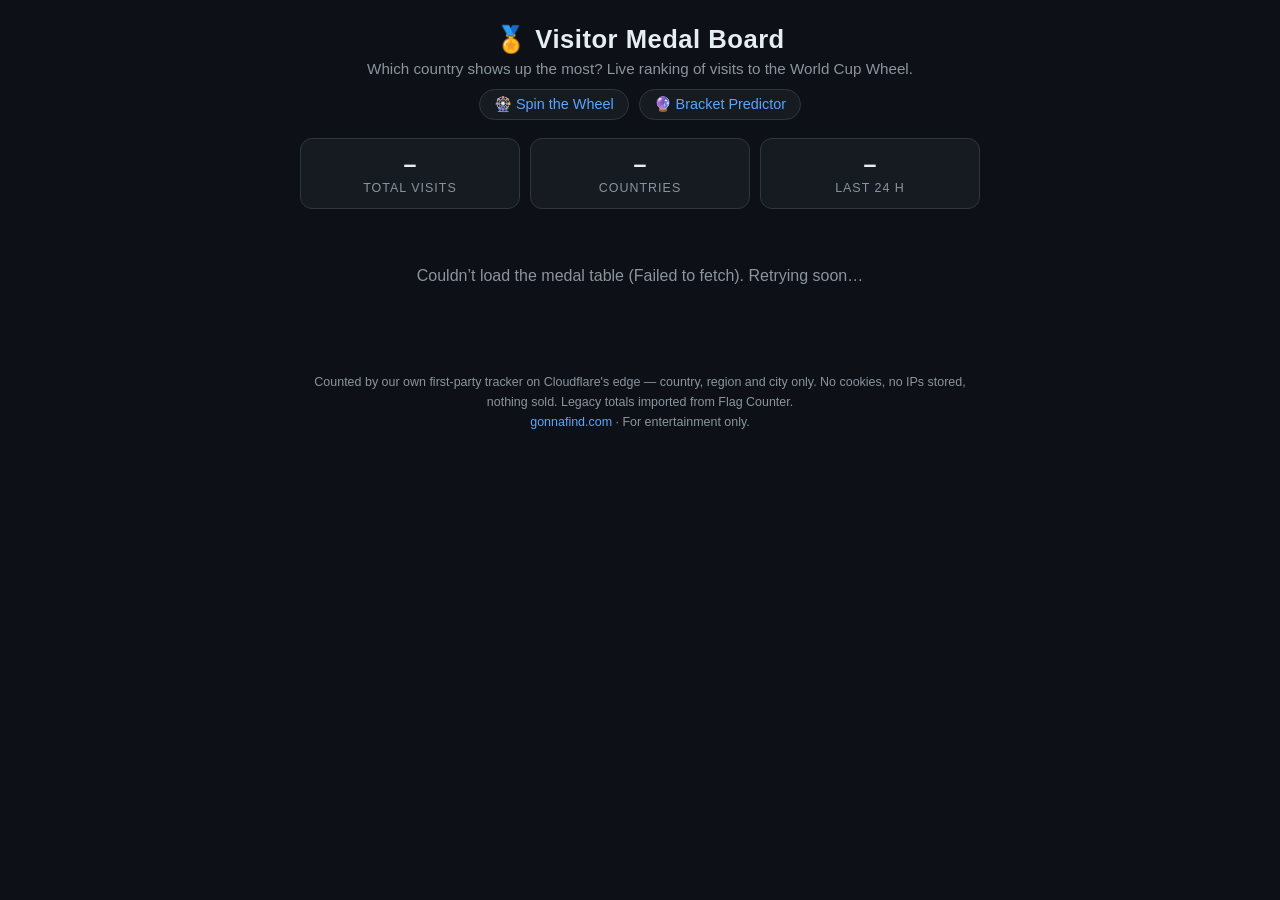
<file: flags/index.html>
<!DOCTYPE html>
<html lang="en">
<head>
  <meta charset="UTF-8" />
  <meta name="viewport" content="width=device-width, initial-scale=1.0" />

  <title>Visitor Medal Board 🏅 — gonnafind.com</title>
  <meta name="description" content="Live medal table of countries visiting the World Cup Wheel and Bracket Predictor. Which nation tops the board today?" />
  <link rel="canonical" href="https://gonnafind.com/flags/" />
  <meta name="robots" content="index, follow" />
  <meta name="theme-color" content="#0d1117" />

  <meta property="og:type" content="website" />
  <meta property="og:site_name" content="World Cup Wheel" />
  <meta property="og:title" content="Visitor Medal Board 🏅" />
  <meta property="og:description" content="Live country ranking of visitors to the World Cup Wheel. Is your flag on the podium?" />
  <meta property="og:url" content="https://gonnafind.com/flags/" />
  <meta property="og:image" content="https://gonnafind.com/og-image.png" />
  <meta name="twitter:card" content="summary_large_image" />

  <link rel="icon" href="/favicon.svg" type="image/svg+xml" />

<style>
:root {
  --bg: #0d1117; --card: #161b22; --border: #30363d;
  --text: #e6edf3; --muted: #8b949e;
  --gold: #ffd700; --silver: #c0c0c0; --bronze: #cd7f32;
  --green: #3fb950; --accent: #58a6ff;
}
* { box-sizing: border-box; margin: 0; padding: 0; }
html { color-scheme: dark; }
body {
  background: var(--bg); color: var(--text); min-height: 100vh;
  font-family: -apple-system, BlinkMacSystemFont, "Segoe UI", Roboto, Helvetica, Arial, sans-serif;
  display: flex; flex-direction: column; align-items: center;
  padding: 24px 14px 40px;
}
.wrap { width: 100%; max-width: 680px; }

header { text-align: center; margin-bottom: 18px; }
header h1 { font-size: 1.6rem; letter-spacing: 0.5px; }
header p { color: var(--muted); margin-top: 6px; font-size: 0.95rem; }
.nav { display: flex; gap: 10px; justify-content: center; margin-top: 12px; flex-wrap: wrap; }
.nav a {
  color: var(--accent); text-decoration: none; font-size: 0.9rem;
  border: 1px solid var(--border); border-radius: 999px; padding: 6px 14px;
  background: var(--card); transition: border-color 0.2s;
}
.nav a:hover { border-color: var(--accent); }

.totals {
  display: grid; grid-template-columns: repeat(3, 1fr); gap: 10px; margin: 18px 0;
}
.tot {
  background: var(--card); border: 1px solid var(--border); border-radius: 12px;
  padding: 12px 8px; text-align: center;
}
.tot b { display: block; font-size: 1.45rem; font-variant-numeric: tabular-nums; }
.tot span { color: var(--muted); font-size: 0.78rem; text-transform: uppercase; letter-spacing: 0.08em; }

/* ── Podium ── */
.podium {
  display: grid; grid-template-columns: 1fr 1.15fr 1fr; gap: 10px;
  align-items: end; margin: 22px 0 26px;
}
.step {
  background: var(--card); border: 1px solid var(--border); border-radius: 14px 14px 8px 8px;
  text-align: center; padding: 14px 8px 12px; position: relative;
  animation: rise 0.6s cubic-bezier(0.2, 0.8, 0.3, 1.1) backwards;
}
.step.gold   { border-color: var(--gold);   padding-top: 22px; animation-delay: 0.25s; }
.step.silver { border-color: var(--silver); animation-delay: 0.1s; }
.step.bronze { border-color: var(--bronze); animation-delay: 0.4s; }
.step .medal { font-size: 1.5rem; position: absolute; top: -16px; left: 50%; transform: translateX(-50%); }
.step img { width: 64px; height: 48px; object-fit: cover; border-radius: 6px; box-shadow: 0 2px 10px rgba(0,0,0,0.5); }
.step.gold img { width: 80px; height: 60px; }
.step .cname { margin-top: 8px; font-weight: 600; font-size: 0.95rem; }
.step .cnum { font-size: 1.3rem; font-weight: 700; font-variant-numeric: tabular-nums; }
.step.gold .cnum { color: var(--gold); font-size: 1.6rem; }
.step .sub { color: var(--muted); font-size: 0.75rem; }
@keyframes rise { from { opacity: 0; transform: translateY(26px); } }

/* ── Table ── */
.board { background: var(--card); border: 1px solid var(--border); border-radius: 14px; overflow: hidden; }
.row {
  display: grid; grid-template-columns: 44px 44px 1fr auto auto; gap: 10px;
  align-items: center; padding: 10px 14px; border-top: 1px solid var(--border);
  animation: fadein 0.45s ease backwards; cursor: default;
}
.row:first-child { border-top: none; }
.row.expandable { cursor: pointer; }
.row.expandable:hover { background: rgba(88, 166, 255, 0.06); }
.rank { color: var(--muted); font-variant-numeric: tabular-nums; font-weight: 600; text-align: center; }
.rank.m1 { color: var(--gold); } .rank.m2 { color: var(--silver); } .rank.m3 { color: var(--bronze); }
.row img { width: 36px; height: 27px; object-fit: cover; border-radius: 4px; }
.noflag { width: 36px; text-align: center; font-size: 1.3rem; }
.name { font-weight: 600; overflow: hidden; text-overflow: ellipsis; white-space: nowrap; }
.name .chev { color: var(--muted); font-size: 0.7rem; margin-left: 6px; }
.delta {
  color: var(--green); font-size: 0.78rem; font-weight: 600;
  background: rgba(63, 185, 80, 0.12); border-radius: 999px; padding: 3px 9px;
  font-variant-numeric: tabular-nums;
}
.num { font-weight: 700; font-size: 1.05rem; font-variant-numeric: tabular-nums; min-width: 3.2ch; text-align: right; }
@keyframes fadein { from { opacity: 0; transform: translateX(-12px); } }

.sub-rows { border-top: 1px dashed var(--border); background: rgba(13, 17, 23, 0.55); }
.sub-rows[hidden] { display: none; }
.srow {
  display: grid; grid-template-columns: 88px 1fr auto; gap: 10px;
  padding: 7px 14px 7px 28px; color: var(--muted); font-size: 0.88rem;
  border-top: 1px solid rgba(48, 54, 61, 0.45);
}
.srow:first-child { border-top: none; }
.srow b { color: var(--text); font-variant-numeric: tabular-nums; text-align: right; }
.srow .pin { text-align: right; font-size: 0.8rem; }

.state { text-align: center; color: var(--muted); padding: 40px 0; }
.foot { text-align: center; color: var(--muted); font-size: 0.78rem; margin-top: 20px; line-height: 1.6; }
.foot a { color: var(--accent); text-decoration: none; }
.updated { text-align: center; color: var(--muted); font-size: 0.78rem; margin-top: 14px; }
.live-dot { display: inline-block; width: 7px; height: 7px; border-radius: 50%; background: var(--green); margin-right: 5px; animation: pulse 2s infinite; }
@keyframes pulse { 50% { opacity: 0.3; } }
</style>
</head>
<body>
<div class="wrap">
  <header>
    <h1>🏅 Visitor Medal Board</h1>
    <p>Which country shows up the most? Live ranking of visits to the World Cup Wheel.</p>
    <div class="nav">
      <a href="/">🎡 Spin the Wheel</a>
      <a href="/predictor.html">🔮 Bracket Predictor</a>
    </div>
  </header>

  <div class="totals" id="totals" hidden>
    <div class="tot"><b id="t-total">–</b><span>Total visits</span></div>
    <div class="tot"><b id="t-countries">–</b><span>Countries</span></div>
    <div class="tot"><b id="t-24h">–</b><span>Last 24 h</span></div>
  </div>

  <div id="loading" class="state">Loading the medal table…</div>
  <div id="error" class="state" hidden></div>

  <div class="podium" id="podium" hidden></div>
  <div class="board" id="board" hidden></div>

  <p class="updated" id="updated" hidden></p>

  <p class="foot">
    Counted by our own first-party tracker on Cloudflare's edge — country, region
    and city only. No cookies, no IPs stored, nothing sold.
    Legacy totals imported from Flag Counter.<br>
    <a href="/">gonnafind.com</a> · For entertainment only.
  </p>
</div>

<script>
'use strict';
const STATS_URL = 'https://gonnafind.com/t/stats';
const REFRESH_MS = 60_000;
const $ = (id) => document.getElementById(id);

const regionNames = (() => {
  try { return new Intl.DisplayNames(['en'], { type: 'region' }); }
  catch { return null; }
})();
const countryName = (cc) =>
  cc === 'XX' ? 'Unknown' : (regionNames && regionNames.of(cc)) || cc;

const flagImg = (cc, big) => cc === 'XX'
  ? '<span class="noflag">🌐</span>'
  : '<img src="https://flagcdn.com/' + (big ? 'w160' : 'w80') + '/' + cc.toLowerCase()
    + '.png" alt="' + cc + ' flag" loading="lazy" onerror="this.outerHTML=\'<span class=noflag>🏳️</span>\'">';

const fmt = (n) => n.toLocaleString('en-US');
const esc = (s) => String(s).replace(/[&<>"']/g, (c) =>
  ({ '&': '&amp;', '<': '&lt;', '>': '&gt;', '"': '&quot;', "'": '&#39;' }[c]));

let openCountries = new Set();

function render(data) {
  $('loading').hidden = true; $('error').hidden = true;
  const list = data.countries || [];
  if (!list.length) {
    $('error').textContent = 'No visits recorded yet — be the first flag on the board!';
    $('error').hidden = false;
    return;
  }

  $('totals').hidden = false;
  $('t-total').textContent = fmt(data.total || 0);
  $('t-countries').textContent = fmt(list.length);
  $('t-24h').textContent = fmt(data.last24h || 0);

  // group region/city detail per country (prefer regions, fall back to cities)
  const detail = new Map();
  for (const r of data.regions || []) {
    if (!detail.has(r.c)) detail.set(r.c, []);
    detail.get(r.c).push({ label: r.rg, n: r.n, kind: 'region' });
  }
  for (const c of data.cities || []) {
    if (!detail.has(c.c)) detail.set(c.c, []);
    const d = detail.get(c.c);
    if (!d.some((x) => x.kind === 'region')) d.push({ label: c.ci, n: c.n, kind: 'city' });
  }
  for (const d of detail.values()) d.sort((a, b) => b.n - a.n);

  // ── podium: visual order silver · gold · bronze ──
  const podium = $('podium');
  const medals = ['gold', 'silver', 'bronze'];
  const emoji = ['🥇', '🥈', '🥉'];
  const steps = [1, 0, 2].filter((i) => list[i]).map((i) => {
    const r = list[i];
    return '<div class="step ' + medals[i] + '">'
      + '<span class="medal">' + emoji[i] + '</span>'
      + flagImg(r.c, i === 0)
      + '<div class="cname">' + esc(countryName(r.c)) + '</div>'
      + '<div class="cnum">' + fmt(r.n) + '</div>'
      + '<div class="sub">visits' + (r.d ? ' · +' + fmt(r.d) + ' today' : '') + '</div>'
      + '</div>';
  });
  podium.innerHTML = steps.join('');
  podium.hidden = false;

  // ── full table ──
  const board = $('board');
  board.innerHTML = list.map((r, i) => {
    const det = detail.get(r.c) || [];
    const expandable = det.length > 0;
    const open = openCountries.has(r.c);
    const rankCls = i < 3 ? ' m' + (i + 1) : '';
    const rank = i < 3 ? emoji[i] : i + 1;
    return '<div class="row' + (expandable ? ' expandable' : '') + '" data-c="' + r.c + '"'
      + ' style="animation-delay:' + Math.min(i * 0.04, 0.8) + 's">'
      + '<span class="rank' + rankCls + '">' + rank + '</span>'
      + flagImg(r.c)
      + '<span class="name">' + esc(countryName(r.c))
      + (expandable ? '<span class="chev">' + (open ? '▲' : '▼') + '</span>' : '') + '</span>'
      + (r.d ? '<span class="delta">+' + fmt(r.d) + ' today</span>' : '<span></span>')
      + '<span class="num">' + fmt(r.n) + '</span>'
      + '</div>'
      + (expandable
        ? '<div class="sub-rows"' + (open ? '' : ' hidden') + ' data-sub="' + r.c + '">'
          + det.slice(0, 12).map((d) =>
              '<div class="srow"><span class="pin">' + (d.kind === 'city' ? '📍' : '🗺') + '</span>'
              + '<span>' + esc(d.label) + '</span><b>' + fmt(d.n) + '</b></div>'
            ).join('')
          + '</div>'
        : '');
  }).join('');
  board.hidden = false;

  $('updated').innerHTML = '<span class="live-dot"></span>auto-refreshes every minute · updated '
    + new Date().toLocaleTimeString([], { hour: '2-digit', minute: '2-digit' });
  $('updated').hidden = false;
}

document.addEventListener('click', (e) => {
  const row = e.target.closest('.row.expandable');
  if (!row) return;
  const c = row.dataset.c;
  const sub = document.querySelector('[data-sub="' + c + '"]');
  if (!sub) return;
  sub.hidden = !sub.hidden;
  if (sub.hidden) openCountries.delete(c); else openCountries.add(c);
  const chev = row.querySelector('.chev');
  if (chev) chev.textContent = sub.hidden ? '▼' : '▲';
});

async function load() {
  try {
    const res = await fetch(STATS_URL, { headers: { accept: 'application/json' } });
    if (!res.ok) throw new Error('HTTP ' + res.status);
    render(await res.json());
  } catch (err) {
    $('loading').hidden = true;
    if ($('board').hidden) {
      $('error').textContent = 'Couldn’t load the medal table (' + err.message + '). Retrying soon…';
      $('error').hidden = false;
    }
  }
}

load();
setInterval(load, REFRESH_MS);
</script>
</body>
</html>
</file>
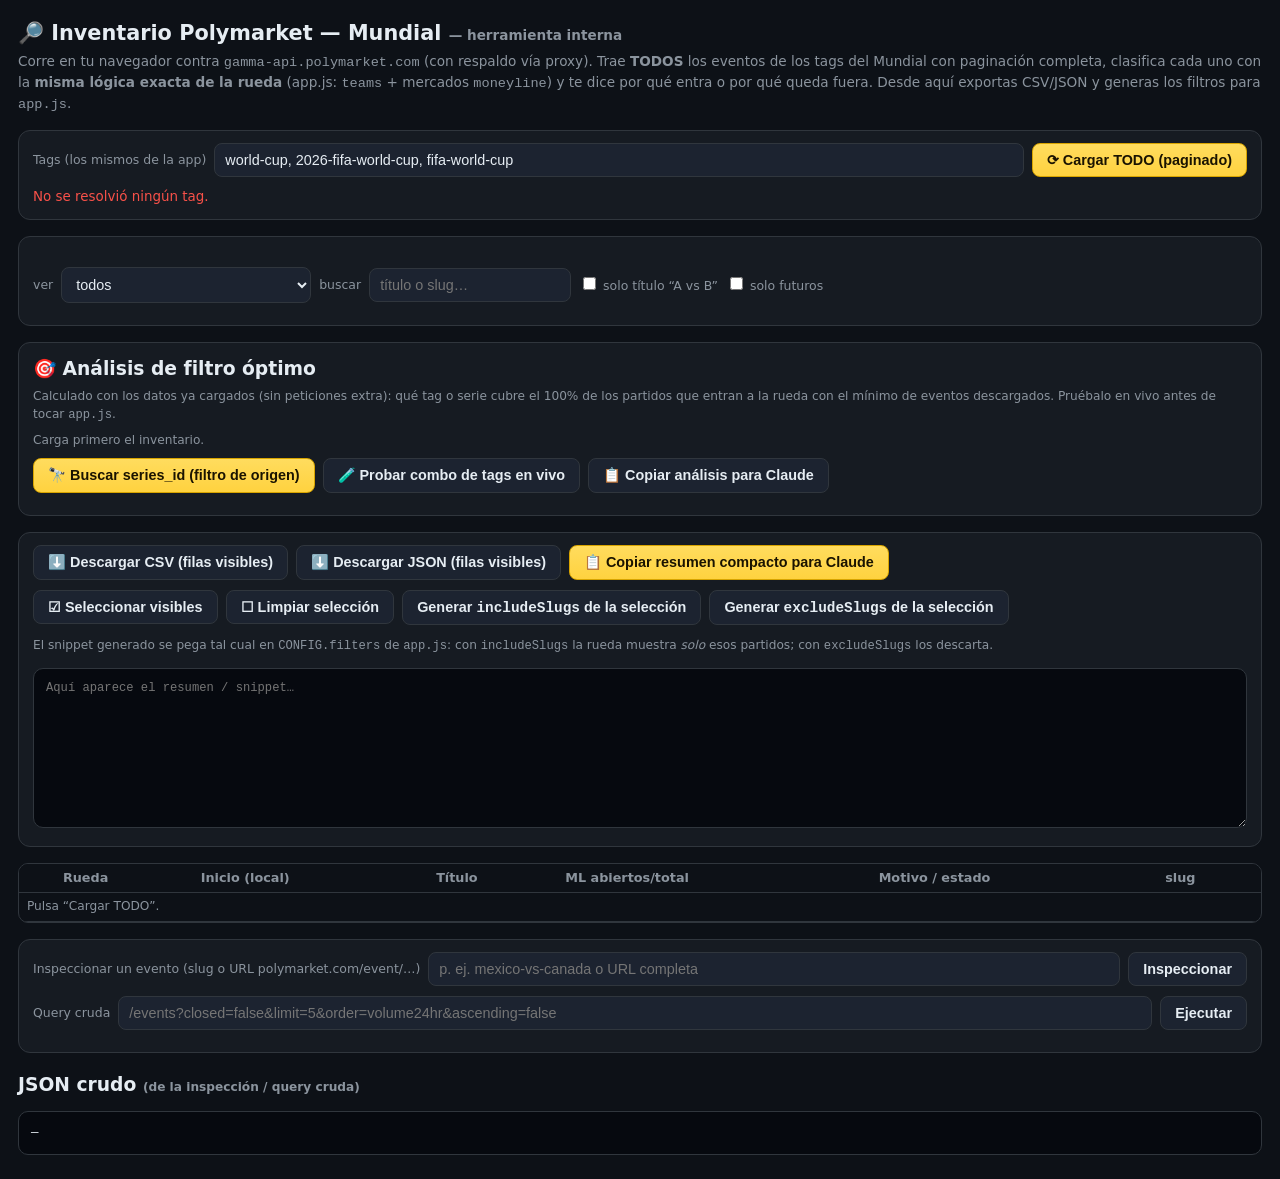
<file: explorer.html>
<!DOCTYPE html>
<html lang="es">
<head>
  <meta charset="UTF-8" />
  <meta name="viewport" content="width=device-width, initial-scale=1.0" />
  <meta name="robots" content="noindex, nofollow" />
  <title>Inventario Polymarket — Mundial (herramienta interna)</title>
  <style>
    :root {
      --bg: #0d1117; --panel: #161b22; --panel2: #1c2330; --text: #e6edf3;
      --muted: #8b949e; --border: #30363d; --accent: #ffd23f; --blue: #2f81f7;
      --green: #3fb950; --red: #f85149;
    }
    * { box-sizing: border-box; }
    body {
      margin: 0; background: var(--bg); color: var(--text);
      font-family: system-ui, -apple-system, "Segoe UI", Roboto, sans-serif;
      padding: 18px; line-height: 1.45;
    }
    h1 { font-size: 1.3rem; margin: 0 0 4px; }
    h3 { margin: 18px 0 8px; }
    .sub { color: var(--muted); font-size: 0.85rem; margin: 0 0 16px; }
    .row { display: flex; flex-wrap: wrap; gap: 8px; align-items: center; margin-bottom: 10px; }
    label { font-size: 0.78rem; color: var(--muted); }
    input[type="text"], input[type="number"], select {
      background: var(--panel2); color: var(--text); border: 1px solid var(--border);
      border-radius: 8px; padding: 8px 10px; font-size: 0.9rem;
    }
    input.grow { flex: 1; min-width: 220px; }
    button {
      background: var(--panel2); color: var(--text); border: 1px solid var(--border);
      border-radius: 8px; padding: 8px 14px; font-size: 0.9rem; font-weight: 600; cursor: pointer;
    }
    button.primary { background: linear-gradient(180deg,#ffdc5e,var(--accent)); color:#1a1300; border-color:#d8a400; }
    button:hover { filter: brightness(1.08); }
    .card { background: var(--panel); border: 1px solid var(--border); border-radius: 12px; padding: 12px 14px; margin-bottom: 16px; }
    .status { font-size: 0.84rem; color: var(--muted); min-height: 1.2em; }
    .status.err { color: var(--red); }
    .status.ok { color: var(--green); }
    .chips { display: flex; flex-wrap: wrap; gap: 6px; margin: 6px 0; }
    .chip { background: var(--panel2); border: 1px solid var(--border); border-radius: 999px; padding: 2px 10px; font-size: 0.76rem; color: var(--muted); }
    .chip b { color: var(--text); }
    table { width: 100%; border-collapse: collapse; font-size: 0.8rem; }
    th, td { padding: 5px 8px; border-bottom: 1px solid var(--border); text-align: left; vertical-align: top; }
    th { color: var(--muted); font-weight: 600; position: sticky; top: 0; background: var(--bg); }
    tr.in td:first-child { border-left: 3px solid var(--green); }
    tr.out td:first-child { border-left: 3px solid var(--red); }
    td.slug, td.when { font-family: ui-monospace, Menlo, Consolas, monospace; font-size: 0.74rem; color: var(--muted); white-space: nowrap; }
    td.reason { color: var(--red); }
    tr.in td.reason { color: var(--green); }
    .tablewrap { max-height: 60vh; overflow: auto; border: 1px solid var(--border); border-radius: 10px; }
    pre { background: #06090f; border: 1px solid var(--border); border-radius: 10px; padding: 12px; overflow: auto; font-size: 0.78rem; max-height: 360px; }
    textarea { width: 100%; height: 160px; background: #06090f; color: var(--text); border: 1px solid var(--border); border-radius: 10px; padding: 12px; font-family: ui-monospace, Menlo, Consolas, monospace; font-size: 0.76rem; }
    .hint { font-size: 0.76rem; color: var(--muted); }
  </style>
</head>
<body>
  <h1>🔎 Inventario Polymarket — Mundial <span class="sub">— herramienta interna</span></h1>
  <p class="sub">Corre en tu navegador contra <code>gamma-api.polymarket.com</code> (con respaldo vía proxy).
    Trae <strong>TODOS</strong> los eventos de los tags del Mundial con paginación completa, clasifica cada uno con la
    <strong>misma lógica exacta de la rueda</strong> (app.js: <code>teams</code> + mercados <code>moneyline</code>) y te dice
    por qué entra o por qué queda fuera. Desde aquí exportas CSV/JSON y generas los filtros para <code>app.js</code>.</p>

  <!-- ───────────────────────── 1 · CARGA ───────────────────────── -->
  <div class="card">
    <div class="row">
      <label>Tags (los mismos de la app)</label>
      <input id="slugs" type="text" class="grow" value="world-cup, 2026-fifa-world-cup, fifa-world-cup" />
      <button class="primary" id="load">⟳ Cargar TODO (paginado)</button>
    </div>
    <div id="status" class="status"></div>
  </div>

  <!-- ───────────────────────── 2 · RESUMEN + FILTROS DE VISTA ───── -->
  <div class="card">
    <div id="counters" class="chips"></div>
    <div id="reasons" class="chips"></div>
    <div class="row">
      <label>ver</label>
      <select id="view">
        <option value="all">todos</option>
        <option value="in">solo los que ENTRAN a la rueda</option>
        <option value="out">solo EXCLUIDOS</option>
      </select>
      <label>buscar</label>
      <input id="q" type="text" placeholder="título o slug…" />
      <label><input id="onlyvs" type="checkbox" /> solo título “A vs B”</label>
      <label><input id="onlyfuture" type="checkbox" /> solo futuros</label>
    </div>
  </div>

  <!-- ───────────────────────── 2b · FILTRO ÓPTIMO ───────────────── -->
  <div class="card">
    <h3 style="margin:0 0 6px">🎯 Análisis de filtro óptimo</h3>
    <p class="hint" style="margin:0 0 8px">Calculado con los datos ya cargados (sin peticiones extra): qué tag o serie
      cubre el 100% de los partidos que entran a la rueda con el mínimo de eventos descargados.
      Pruébalo en vivo antes de tocar <code>app.js</code>.</p>
    <div id="analysis" class="hint">Carga primero el inventario.</div>
    <div class="row" style="margin-top:8px">
      <button class="primary" id="findseries">🔭 Buscar series_id (filtro de origen)</button>
      <button id="testbest">🧪 Probar combo de tags en vivo</button>
      <button id="copyanalysis">📋 Copiar análisis para Claude</button>
      <span id="teststatus" class="hint"></span>
    </div>
  </div>

  <!-- ───────────────────────── 3 · EXPORTAR / FILTROS APP ───────── -->
  <div class="card">
    <div class="row">
      <button id="dlcsv">⬇️ Descargar CSV (filas visibles)</button>
      <button id="dljson">⬇️ Descargar JSON (filas visibles)</button>
      <button class="primary" id="copydiag">📋 Copiar resumen compacto para Claude</button>
      <span id="copystatus" class="hint"></span>
    </div>
    <div class="row">
      <button id="selvis">☑ Seleccionar visibles</button>
      <button id="selnone">☐ Limpiar selección</button>
      <button id="geninc">Generar <code>includeSlugs</code> de la selección</button>
      <button id="genexc">Generar <code>excludeSlugs</code> de la selección</button>
      <span id="selcount" class="hint"></span>
    </div>
    <p class="hint">El snippet generado se pega tal cual en <code>CONFIG.filters</code> de <code>app.js</code>:
      con <code>includeSlugs</code> la rueda muestra <em>solo</em> esos partidos; con <code>excludeSlugs</code> los descarta.</p>
    <textarea id="diag" readonly placeholder="Aquí aparece el resumen / snippet…"></textarea>
  </div>

  <!-- ───────────────────────── 4 · TABLA ─────────────────────────── -->
  <div class="tablewrap">
    <table>
      <thead>
        <tr>
          <th></th><th>Rueda</th><th>Inicio (local)</th><th>Título</th>
          <th>ML abiertos/total</th><th>Motivo / estado</th><th>slug</th>
        </tr>
      </thead>
      <tbody id="tbody"><tr><td colspan="7" class="hint">Pulsa “Cargar TODO”.</td></tr></tbody>
    </table>
  </div>

  <!-- ───────────────────────── 5 · INSPECCIÓN PUNTUAL ────────────── -->
  <div class="card" style="margin-top:16px">
    <div class="row">
      <label>Inspeccionar un evento (slug o URL polymarket.com/event/…)</label>
      <input id="evslug" type="text" class="grow" placeholder="p. ej. mexico-vs-canada o URL completa" />
      <button id="inspect">Inspeccionar</button>
    </div>
    <div class="row">
      <label>Query cruda</label>
      <input id="raw" type="text" class="grow" placeholder="/events?closed=false&limit=5&order=volume24hr&ascending=false" />
      <button id="runraw">Ejecutar</button>
    </div>
  </div>

  <h3>JSON crudo <span class="hint">(de la inspección / query cruda)</span></h3>
  <pre id="raw-out">—</pre>

  <script>
    'use strict';
    const GAMMA = 'https://gamma-api.polymarket.com';
    const PROXY = 'https://wc-proxy.zcv25kyj7b.workers.dev'; // mismo proxy de la app
    const PAGE = 100;          // tamaño de página (la API trunca límites grandes)
    const MAX_PER_TAG = 2000;  // tope de seguridad por tag
    const MATCH_VS = /\s+v(?:s)?\.?\s+/i;
    const YES_RE = /^\s*(yes|s[ií])\s*$/i; // mismo regex que app.js
    const $ = (id) => document.getElementById(id);

    let rows = [];     // [{ev, cls}] — todo lo cargado
    let visible = [];  // subconjunto tras filtros de vista
    const selected = new Set(); // slugs seleccionados

    function setStatus(msg, kind='') { const s=$('status'); s.textContent=msg||''; s.className='status'+(kind?' '+kind:''); }
    function esc(s){ const d=document.createElement('div'); d.textContent=(s==null?'':String(s)); return d.innerHTML; }
    function parseList(v) {
      if (Array.isArray(v)) return v;
      if (typeof v === 'string') { try { const p = JSON.parse(v); return Array.isArray(p)?p:[]; } catch { return []; } }
      return [];
    }

    /* ------------- red: directo a Gamma con respaldo por proxy ------------- */
    let base = GAMMA;
    async function getJSON(url) {
      const res = await fetch(url, { headers: { accept: 'application/json' } });
      const text = await res.text();
      if (!res.ok) throw new Error('HTTP ' + res.status + ' — ' + text.slice(0,200));
      try { return JSON.parse(text); } catch { return text; }
    }
    async function api(path) {
      try { return await getJSON(base + path); }
      catch (e) {
        const other = base === GAMMA ? PROXY : GAMMA;
        if (!other) throw e;
        const data = await getJSON(other + path);
        base = other;
        return data;
      }
    }
    async function resolveTag(slug) {
      try { const t = await api('/tags/slug/' + encodeURIComponent(slug)); return t && t.id ? String(t.id) : null; }
      catch { return null; }
    }

    /* --------- clasificación: réplica EXACTA de eventToMatch (app.js) ------ */
    // La rueda exige: ev.teams con ≥2 equipos, y ≥2 mercados con
    // sportsMarketType === 'moneyline' activos, no cerrados y con groupItemTitle.
    function classify(ev) {
      const teams = Array.isArray(ev.teams) ? ev.teams : [];
      const markets = ev.markets || [];
      const ml = markets.filter((m) => m && m.sportsMarketType === 'moneyline');
      const open = ml.filter((m) => m.active !== false && m.closed !== true);
      const usable = open.filter((m) => {
        const outs = parseList(m.outcomes);
        return (m.groupItemTitle || '').trim() && outs.some((o) => YES_RE.test(o));
      });
      let ok = false, reason = '';
      if (teams.length < 2)        reason = 'sin `teams` — no es evento de partido';
      else if (!markets.length)    reason = 'evento sin mercados';
      else if (!ml.length)         reason = 'sin mercado moneyline (1X2)';
      else if (open.length < 2)    reason = 'moneyline inactivo/cerrado (' + open.length + '/' + ml.length + ' abiertos)';
      else if (usable.length < 2)  reason = 'moneyline sin groupItemTitle u outcome “Yes”';
      else { ok = true; reason = 'entra a la rueda ✓'; }
      return { ok, reason, mlTotal: ml.length, mlOpen: open.length, teams: teams.length };
    }

    /* ------------------- carga paginada completa por tags ------------------ */
    async function loadAll() {
      const slugs = $('slugs').value.split(',').map((s) => s.trim()).filter(Boolean);
      setStatus('Resolviendo tags: ' + slugs.join(', ') + '…');
      const ids = [];
      for (const s of slugs) { const id = await resolveTag(s); if (id && !ids.includes(id)) ids.push(id); }
      if (!ids.length) { setStatus('No se resolvió ningún tag.', 'err'); return; }

      const events = [];
      const seen = new Set();
      for (const id of ids) {
        for (let offset = 0; offset < MAX_PER_TAG; offset += PAGE) {
          setStatus('tag ' + id + ' · offset ' + offset + ' · acumulados ' + events.length + '…');
          const qs = new URLSearchParams({
            closed: 'false', limit: String(PAGE), offset: String(offset),
            order: 'endDate', ascending: 'true', related_tags: 'true', tag_id: id,
          });
          let page;
          try { page = await api('/events?' + qs.toString()); }
          catch (e) { setStatus('Error en tag ' + id + ' offset ' + offset + ': ' + e.message, 'err'); break; }
          if (!Array.isArray(page) || !page.length) break;
          for (const ev of page) { if (!seen.has(ev.id)) { seen.add(ev.id); events.push(ev); } }
          if (page.length < PAGE) break; // página corta = no hay más
        }
      }

      rows = events.map((ev) => ({ ev, cls: classify(ev) }));
      // Orden: por inicio (los partidos primero); sin fecha al final.
      rows.sort((a, b) => when(a.ev) - when(b.ev));
      setStatus(ids.length + ' tag(s) · ' + rows.length + ' evento(s) únicos · '
        + rows.filter((r) => r.cls.ok).length + ' entran a la rueda', 'ok');
      render();
      computeAnalysis();
    }

    /* ------------------- análisis de filtro óptimo -------------------------- */
    // Con el inventario completo ya sabemos qué tags/series lleva cada evento.
    // Buscamos el identificador que cubre TODOS los partidos de la rueda con el
    // menor número de eventos totales (= la consulta más barata posible).
    let analysis = null;

    function tally(getKeys) {
      const map = new Map();
      for (const { ev, cls } of rows) {
        for (const k of getKeys(ev)) {
          if (!k || !k.slug) continue;
          let s = map.get(k.slug);
          if (!s) { s = { slug: k.slug, id: k.id || null, cover: 0, total: 0 }; map.set(k.slug, s); }
          s.total++;
          if (cls.ok) s.cover++;
        }
      }
      return [...map.values()];
    }

    function tagSetOf(ev) { return new Set((ev.tags || []).map((t) => t.slug || t.label)); }

    function computeAnalysis() {
      const incCount = rows.filter((r) => r.cls.ok).length;
      if (!incCount) { analysis = null; $('analysis').textContent = 'No hay partidos en la rueda con estos datos.'; return; }
      const incSlugs = new Set(rows.filter((r) => r.cls.ok).map((r) => r.ev.slug));
      const tags = tally((ev) => (ev.tags || []).map((t) => ({ slug: t.slug || t.label, id: t.id })));
      const series = tally((ev) => {
        const list = Array.isArray(ev.series) ? ev.series.slice() : (ev.series ? [ev.series] : []);
        if (ev.seriesSlug) list.push({ slug: ev.seriesSlug });
        return list.map((s) => ({ slug: s.slug || s.title, id: s.id }));
      });
      const full = (list) => list.filter((s) => s.cover === incCount).sort((a, b) => a.total - b.total);
      const fullTags = full(tags);
      const fullSeries = full(series);

      // Combos: tag base (cubre 100%) + exclude_tag_id de tags que NO tocan
      // ningún partido (cover=0) pero cargan muchos props/futuros. Greedy: en
      // cada vuelta se excluye el tag que más eventos inútiles quita.
      const tagMap = new Map(tags.map((s) => [s.slug, s]));
      const combos = [];
      for (const base of fullTags.slice(0, 6)) {
        let pool = rows.filter((r) => !r.cls.ok && tagSetOf(r.ev).has(base.slug));
        const excludes = [];
        while (excludes.length < 3) {
          const counts = new Map();
          for (const r of pool) {
            for (const s of tagSetOf(r.ev)) {
              const t = tagMap.get(s);
              if (!t || t.cover > 0 || s === base.slug) continue; // jamás excluir un tag que lleve algún partido
              counts.set(s, (counts.get(s) || 0) + 1);
            }
          }
          let bestE = null, bestN = 0;
          for (const [s, n] of counts) if (n > bestN) { bestN = n; bestE = s; }
          if (!bestE || bestN < 8) break; // ganancia marginal: no vale otra exclusión
          excludes.push({ slug: bestE, id: tagMap.get(bestE).id, quita: bestN });
          pool = pool.filter((r) => !tagSetOf(r.ev).has(bestE));
        }
        combos.push({ base, excludes, projected: incCount + pool.length });
      }
      combos.sort((a, b) => a.projected - b.projected);

      // Prefijo del slug del evento (p.ej. los partidos del Mundial usan
      // "fifwc-..."): discriminador client-side perfecto si cubre el 100%.
      const prefixes = tally((ev) => {
        const p = String(ev.slug || '').split('-')[0];
        return p && p.length >= 3 ? [{ slug: p, id: null }] : [];
      });
      const fullPrefixes = full(prefixes);

      analysis = {
        incCount, incSlugs, tags, series, fullTags, fullSeries, combos,
        fullPrefixes, bestPrefix: fullPrefixes[0] || null,
        best: combos[0] || null, liveTest: null,
      };
      renderAnalysis();
    }

    function covLine(s, incCount, kind) {
      const eff = Math.round((s.cover / s.total) * 100);
      return '<span class="chip">' + kind + ' <b>' + esc(s.slug) + '</b> — '
        + s.cover + '/' + incCount + ' partidos · ' + s.total + ' eventos · eficiencia <b>' + eff + '%</b></span>';
    }

    function renderAnalysis() {
      if (!analysis) return;
      const { incCount, tags, fullTags, fullSeries, fullPrefixes, bestPrefix, best } = analysis;
      let html = '';
      if (fullTags.length || fullSeries.length || fullPrefixes.length) {
        html += '<div class="chips">'
          + fullPrefixes.slice(0, 3).map((s) => covLine(s, incCount, 'prefijo slug')).join('')
          + fullTags.slice(0, 6).map((s) => covLine(s, incCount, 'tag')).join('')
          + fullSeries.slice(0, 4).map((s) => covLine(s, incCount, 'serie')).join('')
          + '</div>';
      }
      if (best) {
        const exc = best.excludes.map((e) => esc(e.slug) + ' (id ' + esc(e.id || '?') + ', quita ' + e.quita + ')').join(', ');
        html += '<p style="font-size:0.85rem">✅ Mejor consulta al servidor: <b>tag ' + esc(best.base.slug)
          + '</b> (id ' + esc(best.base.id || '?') + ') sin <code>related_tags</code>'
          + (best.excludes.length ? ' + <code>exclude_tag_id</code> de: ' + exc : '')
          + ' → ~' + best.projected + ' eventos en vez de ' + rows.length + '.</p>';
        if (best.base.slug === 'games' || best.base.slug === 'sports') {
          html += '<p class="hint">⚠️ <b>' + esc(best.base.slug) + '</b> es un tag genérico de Polymarket: consultado en vivo puede '
            + 'traer partidos de OTROS deportes/ligas que también pasarían el filtro estructural de la rueda. '
            + 'La prueba en vivo de abajo cuenta esos “ajenos”.</p>';
        }
      } else {
        const top = tags.slice().sort((a, b) => b.cover - a.cover || a.total - b.total).slice(0, 6);
        html += '<p style="font-size:0.85rem">⚠️ Ningún tag cubre por sí solo los ' + incCount
          + ' partidos. Los que más cubren:</p><div class="chips">'
          + top.map((s) => covLine(s, incCount, 'tag')).join('') + '</div>';
      }
      if (bestPrefix) {
        html += '<p style="font-size:0.85rem">🎯 Precisión client-side: todos los partidos comparten el prefijo de slug '
          + '<b>' + esc(bestPrefix.slug) + '-</b> (' + bestPrefix.cover + '/' + incCount + ', '
          + bestPrefix.total + ' eventos lo llevan). En <code>app.js</code>: '
          + '<code>filters.slugPrefixes: [\'' + esc(bestPrefix.slug) + '\']</code> garantiza que jamás entre nada ajeno, '
          + 'venga del tag que venga.</p>';
      }
      if (analysis.seriesProbe) {
        const p = analysis.seriesProbe;
        if (p.error) {
          html += '<p style="font-size:0.85rem">🔭 Serie: <b style="color:var(--red)">' + esc(p.error) + '</b></p>';
        } else {
          html += '<p style="font-size:0.85rem">🔭 Serie detectada: <b>' + esc(p.title || p.slug || '?') + '</b>'
            + ' (id <b>' + esc(p.id) + '</b>' + (p.ticker ? ', ticker ' + esc(p.ticker) : '') + ')';
          if (p.test) {
            const t = p.test;
            html += ' → <code>/events?series_id=' + esc(p.id) + '</code>: ' + t.events + ' eventos en ' + t.ms + 'ms'
              + ' → cubre <b>' + t.covered + '/' + incCount + '</b> '
              + (t.covered === incCount ? '<b style="color:var(--green)">✓</b>' : '<b style="color:var(--red)">(faltan ' + (incCount - t.covered) + ') ✗</b>')
              + ' · ajenos: <b style="color:' + (t.foreign ? 'var(--red)' : 'var(--green)') + '">' + t.foreign + '</b>.'
              + (t.covered === incCount && !t.foreign
                  ? ' <b style="color:var(--green)">Este es el filtro de origen perfecto</b> — en <code>app.js</code>: <code>seriesId: \'' + esc(p.id) + '\'</code>.'
                  : '')
              + (t.foreignSample && t.foreignSample.length
                  ? '<br><span class="hint">ajenos (¿partidos sin tags del Mundial?): ' + t.foreignSample.map(esc).join(' · ') + '</span>'
                  : '');
          }
          html += '</p>';
        }
      }
      if (analysis.liveTest) {
        const t = analysis.liveTest;
        html += '<p style="font-size:0.85rem">🧪 Prueba en vivo (' + esc(t.desc) + '): '
          + t.events + ' eventos en ' + t.ms + 'ms → cubre <b>' + t.covered + '/' + incCount + '</b> partidos '
          + (t.covered === incCount ? '<b style="color:var(--green)">✓</b>' : '<b style="color:var(--red)">(faltan ' + (incCount - t.covered) + ') ✗</b>')
          + ' · ajenos que entrarían: <b style="color:' + (t.foreign ? 'var(--red)' : 'var(--green)') + '">' + t.foreign + '</b>'
          + (t.foreign && t.foreignAfterPrefix != null
              ? ' → con <code>slugPrefixes</code> quedarían <b style="color:' + (t.foreignAfterPrefix ? 'var(--red)' : 'var(--green)') + '">' + t.foreignAfterPrefix + '</b>'
              : '')
          + (t.foreignSample && t.foreignSample.length ? '<br><span class="hint">ajenos p.ej.: ' + t.foreignSample.map(esc).join(' · ') + '</span>' : '')
          + '</p>';
      }
      $('analysis').innerHTML = html;
    }

    async function testBest() {
      if (!analysis || !analysis.best) { $('teststatus').textContent = 'No hay recomendación que probar.'; return; }
      const { base, excludes } = analysis.best;
      const desc = 'tag ' + base.slug + (excludes.length ? ' − [' + excludes.map((e) => e.slug).join(', ') + ']' : '') + ', sin related_tags';
      $('teststatus').textContent = 'Probando ' + desc + '…';
      const t0 = performance.now();
      try {
        const id = base.id || await resolveTag(base.slug);
        if (!id) throw new Error('no se pudo resolver el tag ' + base.slug);
        const append = excludes.filter((e) => e.id).map((e) => ['exclude_tag_id', String(e.id)]);
        const score = await paginateAndScore({ tag_id: String(id) }, t0, append);
        analysis.liveTest = { desc, ...score };
        renderAnalysis();
        $('teststatus').textContent = '';
      } catch (e) { $('teststatus').textContent = 'Error: ' + e.message; }
    }

    /* ------- filtro de origen: descubrir y probar la serie (series_id) ------ */
    // Las respuestas de lista no traen `series`, pero el detalle de un evento
    // sí. Tomamos partidos conocidos, leemos su serie y probamos en vivo
    // /events?series_id=… — si cubre todo sin ajenos, es LA consulta.
    function seriesOf(ev) {
      const list = Array.isArray(ev.series) ? ev.series : (ev.series ? [ev.series] : []);
      return list.filter((s) => s && (s.id || s.slug));
    }

    // `append` permite parámetros repetidos (p.ej. varios exclude_tag_id).
    async function paginateAndScore(params, t0, append = []) {
      const events = []; const seen = new Set();
      for (let offset = 0; offset < MAX_PER_TAG; offset += PAGE) {
        const qs = new URLSearchParams({
          closed: 'false', limit: String(PAGE), offset: String(offset),
          order: 'endDate', ascending: 'true', ...params,
        });
        for (const [k, v] of append) qs.append(k, v);
        const page = await api('/events?' + qs.toString());
        if (!Array.isArray(page) || !page.length) break;
        for (const ev of page) { if (!seen.has(ev.id)) { seen.add(ev.id); events.push(ev); } }
        if (page.length < PAGE) break;
      }
      const ok = events.filter((ev) => classify(ev).ok);
      const foreignList = ok.filter((ev) => !analysis.incSlugs.has(ev.slug));
      const pref = analysis.bestPrefix ? analysis.bestPrefix.slug : null;
      return {
        events: events.length,
        covered: ok.filter((ev) => analysis.incSlugs.has(ev.slug)).length,
        foreign: foreignList.length,
        foreignAfterPrefix: pref
          ? foreignList.filter((ev) => String(ev.slug || '').startsWith(pref)).length
          : null,
        foreignSample: foreignList.slice(0, 8).map((ev) => ev.slug),
        ms: Math.round(performance.now() - t0),
      };
    }

    async function findSeries() {
      if (!analysis) { $('teststatus').textContent = 'Carga el inventario primero.'; return; }
      const samples = rows.filter((r) => r.cls.ok).slice(0, 3);
      if (!samples.length) { $('teststatus').textContent = 'No hay partidos para sondear.'; return; }
      const t0 = performance.now();
      try {
        let found = null;
        for (const { ev } of samples) {
          $('teststatus').textContent = 'Leyendo detalle de ' + ev.slug + '…';
          const detail = await api('/events?slug=' + encodeURIComponent(ev.slug));
          const first = Array.isArray(detail) ? detail[0] : detail;
          const ser = first ? seriesOf(first) : [];
          if (ser.length) { found = ser[0]; break; }
        }
        // Plan B: buscar la serie directamente por el prefijo del slug (ticker).
        if (!found && analysis.bestPrefix) {
          $('teststatus').textContent = 'Buscando /series?slug=' + analysis.bestPrefix.slug + '…';
          try {
            const s = await api('/series?slug=' + encodeURIComponent(analysis.bestPrefix.slug));
            const arr = Array.isArray(s) ? s : [s];
            if (arr.length && arr[0] && arr[0].id) found = arr[0];
          } catch (e) { /* endpoint o slug no disponible */ }
        }
        if (!found) {
          analysis.seriesProbe = { error: 'los eventos no exponen serie y /series no respondió — no hay filtro por serie disponible' };
          renderAnalysis(); $('teststatus').textContent = '';
          return;
        }
        $('teststatus').textContent = 'Probando /events?series_id=' + found.id + '…';
        const test = await paginateAndScore({ series_id: String(found.id) }, t0);
        analysis.seriesProbe = {
          id: String(found.id), slug: found.slug || null,
          ticker: found.ticker || null, title: found.title || null, test,
        };
        renderAnalysis();
        $('teststatus').textContent = '';
      } catch (e) { $('teststatus').textContent = 'Error: ' + e.message; }
    }

    function buildAnalysisDiag() {
      if (!analysis) return 'Sin análisis — carga el inventario primero.';
      const compact = (list) => list
        .slice().sort((a, b) => b.cover - a.cover || a.total - b.total).slice(0, 15)
        .map((s) => ({ slug: s.slug, id: s.id, cubre: s.cover + '/' + analysis.incCount, eventos: s.total }));
      return JSON.stringify({
        nota: 'Análisis de filtro óptimo (explorer v2)',
        fecha: new Date().toISOString(),
        eventosTotales: rows.length,
        partidosRueda: analysis.incCount,
        prefijosSlugQueCubrenTodo: analysis.fullPrefixes.map((s) => ({ prefijo: s.slug, eventos: s.total })),
        tagsQueCubrenTodo: analysis.fullTags.map((s) => ({ slug: s.slug, id: s.id, eventos: s.total })),
        seriesQueCubrenTodo: analysis.fullSeries.map((s) => ({ slug: s.slug, id: s.id, eventos: s.total })),
        mejoresCombos: analysis.combos.slice(0, 3).map((c) => ({
          base: c.base.slug, baseId: c.base.id,
          excluir: c.excludes.map((e) => ({ slug: e.slug, id: e.id, quita: e.quita })),
          eventosProyectados: c.projected,
        })),
        topTags: compact(analysis.tags),
        serieDetectada: analysis.seriesProbe,
        pruebaEnVivo: analysis.liveTest,
      }, null, 2);
    }

    function when(ev) {
      const t = Date.parse(ev.startTime || ev.startDate || ev.endDate || '');
      return Number.isNaN(t) ? Infinity : t;
    }
    function whenStr(ev) {
      const t = when(ev);
      if (t === Infinity) return '—';
      return new Date(t).toLocaleString([], { month: 'short', day: 'numeric', hour: '2-digit', minute: '2-digit' });
    }

    /* ----------------------------- render ---------------------------------- */
    function applyView() {
      const view = $('view').value;
      const q = $('q').value.trim().toLowerCase();
      const onlyVs = $('onlyvs').checked;
      const onlyFuture = $('onlyfuture').checked;
      const now = Date.now();
      visible = rows.filter(({ ev, cls }) => {
        if (view === 'in' && !cls.ok) return false;
        if (view === 'out' && cls.ok) return false;
        if (onlyVs && !MATCH_VS.test(ev.title || '')) return false;
        if (onlyFuture && when(ev) < now) return false;
        if (q && !((ev.title || '').toLowerCase().includes(q) || (ev.slug || '').toLowerCase().includes(q))) return false;
        return true;
      });
    }

    function render() {
      applyView();
      const inAll = rows.filter((r) => r.cls.ok).length;
      $('counters').innerHTML =
        '<span class="chip">eventos: <b>' + rows.length + '</b></span>'
        + '<span class="chip">entran a la rueda: <b>' + inAll + '</b></span>'
        + '<span class="chip">excluidos: <b>' + (rows.length - inAll) + '</b></span>'
        + '<span class="chip">visibles: <b>' + visible.length + '</b></span>';

      // Desglose de motivos de exclusión.
      const byReason = {};
      for (const r of rows) if (!r.cls.ok) byReason[r.cls.reason] = (byReason[r.cls.reason] || 0) + 1;
      $('reasons').innerHTML = Object.entries(byReason)
        .sort((a, b) => b[1] - a[1])
        .map(([k, n]) => '<span class="chip">' + esc(k) + ': <b>' + n + '</b></span>').join('');

      $('tbody').innerHTML = visible.map(({ ev, cls }) => {
        const checked = selected.has(ev.slug) ? ' checked' : '';
        return '<tr class="' + (cls.ok ? 'in' : 'out') + '">'
          + '<td><input type="checkbox" data-slug="' + esc(ev.slug) + '"' + checked + '></td>'
          + '<td>' + (cls.ok ? '✅' : '—') + '</td>'
          + '<td class="when">' + esc(whenStr(ev)) + '</td>'
          + '<td>' + esc(ev.title || '(sin título)') + '</td>'
          + '<td>' + cls.mlOpen + '/' + cls.mlTotal + '</td>'
          + '<td class="reason">' + esc(cls.reason) + '</td>'
          + '<td class="slug">' + esc(ev.slug || '') + '</td>'
          + '</tr>';
      }).join('') || '<tr><td colspan="7" class="hint">Nada que mostrar con estos filtros.</td></tr>';
      updateSelCount();
    }

    function updateSelCount() { $('selcount').textContent = selected.size + ' seleccionado(s)'; }

    /* ----------------------------- exportes --------------------------------- */
    function rowOut({ ev, cls }) {
      return {
        rueda: cls.ok ? 'SI' : 'NO',
        motivo: cls.reason,
        titulo: ev.title || '',
        slug: ev.slug || '',
        inicio: ev.startTime || ev.startDate || '',
        fin: ev.endDate || '',
        equipos: cls.teams,
        ml_abiertos: cls.mlOpen,
        ml_total: cls.mlTotal,
        tags: (ev.tags || []).map((t) => t.slug || t.label).join('|'),
        id: ev.id,
      };
    }
    function toCSV(list) {
      const cols = Object.keys(rowOut(list[0] || rows[0]));
      const cell = (v) => '"' + String(v == null ? '' : v).replace(/"/g, '""') + '"';
      return [cols.join(',')].concat(list.map((r) => cols.map((c) => cell(rowOut(r)[c])).join(','))).join('\n');
    }
    function download(name, text, type) {
      const a = document.createElement('a');
      a.href = URL.createObjectURL(new Blob([text], { type }));
      a.download = name;
      a.click();
      URL.revokeObjectURL(a.href);
    }
    async function copyText(text, okMsg) {
      $('diag').value = text;
      try { await navigator.clipboard.writeText(text); $('copystatus').textContent = okMsg; }
      catch { $('diag').select(); document.execCommand('copy'); $('copystatus').textContent = 'Seleccionado — Ctrl/Cmd+C.'; }
    }

    // Resumen compacto: cabecera + una línea por evento. Pensado para pegarse
    // en el chat sin reventar el contexto.
    function buildDiag() {
      const inAll = rows.filter((r) => r.cls.ok).length;
      const byReason = {};
      for (const r of rows) if (!r.cls.ok) byReason[r.cls.reason] = (byReason[r.cls.reason] || 0) + 1;
      const head = {
        nota: 'Inventario Polymarket (explorer v2) — clasificado con la lógica exacta de app.js',
        fecha: new Date().toISOString(),
        totalEventos: rows.length,
        entranRueda: inAll,
        motivosExclusion: byReason,
      };
      const lines = visible.map(({ ev, cls }) =>
        [cls.ok ? 'SI' : 'NO', (ev.startTime || ev.startDate || '').slice(0, 16),
         cls.mlOpen + '/' + cls.mlTotal, ev.slug, ev.title, cls.ok ? '' : cls.reason]
          .join('\t'));
      return JSON.stringify(head, null, 2) + '\n\nrueda\tinicio\tML\tslug\ttitulo\tmotivo\n' + lines.join('\n');
    }

    function snippet(field) {
      const list = [...selected].sort();
      return 'filters: {\n'
        + '  includeSlugs: ' + (field === 'includeSlugs' ? JSON.stringify(list, null, 2).replace(/\n/g, '\n  ') : '[]') + ',\n'
        + '  excludeSlugs: ' + (field === 'excludeSlugs' ? JSON.stringify(list, null, 2).replace(/\n/g, '\n  ') : '[]') + ',\n'
        + '},';
    }

    /* ------------------------ inspección puntual ---------------------------- */
    async function inspectEvent() {
      let v = $('evslug').value.trim();
      if (!v) return;
      const m = v.match(/event\/([^/?#]+)/); if (m) v = m[1];
      setStatus('Buscando evento “' + v + '”…');
      try {
        const ev = await api('/events?slug=' + encodeURIComponent(v));
        const arr = Array.isArray(ev) ? ev : [ev];
        $('raw-out').textContent = JSON.stringify(arr, null, 2);
        if (arr.length && arr[0]) {
          const cls = classify(arr[0]);
          setStatus('“' + (arr[0].title || v) + '” → ' + cls.reason, cls.ok ? 'ok' : 'err');
        } else setStatus('Sin resultados para ' + v, 'err');
      } catch (e) { setStatus('Error: ' + e.message, 'err'); }
    }
    async function runRaw() {
      let path = $('raw').value.trim();
      if (!path) return;
      if (!path.startsWith('/')) path = '/' + path;
      setStatus('Ejecutando ' + path + '…');
      try {
        const data = await api(path);
        $('raw-out').textContent = JSON.stringify(data, null, 2);
        setStatus('OK · ' + (Array.isArray(data) ? data.length + ' item(s)' : 'objeto'), 'ok');
      } catch (e) { setStatus('Error: ' + e.message, 'err'); }
    }

    /* ------------------------------ eventos --------------------------------- */
    $('load').addEventListener('click', loadAll);
    ['view', 'q', 'onlyvs', 'onlyfuture'].forEach((id) =>
      $(id).addEventListener('input', render));
    $('tbody').addEventListener('change', (e) => {
      const cb = e.target.closest('input[type="checkbox"]');
      if (!cb) return;
      if (cb.checked) selected.add(cb.dataset.slug); else selected.delete(cb.dataset.slug);
      updateSelCount();
    });
    $('selvis').addEventListener('click', () => { visible.forEach((r) => selected.add(r.ev.slug)); render(); });
    $('selnone').addEventListener('click', () => { selected.clear(); render(); });
    $('dlcsv').addEventListener('click', () => {
      if (!visible.length) return;
      download('polymarket-mundial.csv', toCSV(visible), 'text/csv');
    });
    $('dljson').addEventListener('click', () => {
      if (!visible.length) return;
      download('polymarket-mundial.json', JSON.stringify(visible.map(rowOut), null, 2), 'application/json');
    });
    $('copydiag').addEventListener('click', () => copyText(buildDiag(), '¡Copiado! Pégalo en el chat.'));
    $('testbest').addEventListener('click', testBest);
    $('findseries').addEventListener('click', findSeries);
    $('copyanalysis').addEventListener('click', () => copyText(buildAnalysisDiag(), 'Análisis copiado. Pégalo en el chat.'));
    $('geninc').addEventListener('click', () => copyText(snippet('includeSlugs'), 'Snippet includeSlugs copiado.'));
    $('genexc').addEventListener('click', () => copyText(snippet('excludeSlugs'), 'Snippet excludeSlugs copiado.'));
    $('inspect').addEventListener('click', inspectEvent);
    $('runraw').addEventListener('click', runRaw);

    loadAll(); // auto-carga al abrir
  </script>
</body>
</html>
</file>
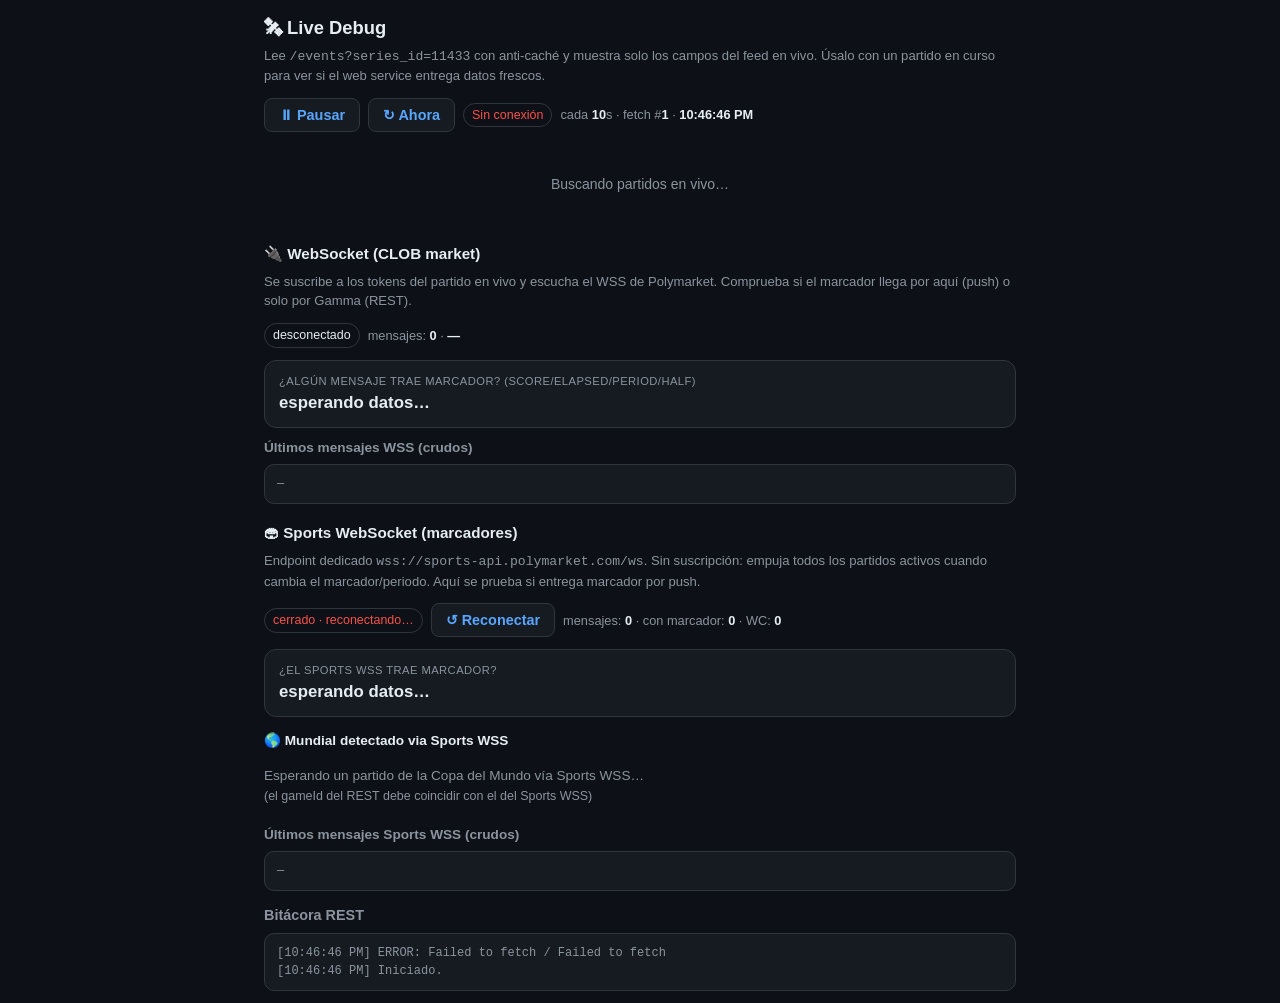
<file: live-debug.html>
<!DOCTYPE html>
<html lang="es">
<head>
  <meta charset="UTF-8" />
  <meta name="viewport" content="width=device-width, initial-scale=1.0" />
  <meta name="robots" content="noindex, nofollow" />
  <title>Live Debug — gonnafind</title>
<style>
:root { --bg:#0d1117; --card:#161b22; --bd:#30363d; --tx:#e6edf3; --mu:#8b949e;
  --ok:#3fb950; --warn:#ffd23f; --err:#f85149; --accent:#58a6ff; }
* { box-sizing:border-box; margin:0; padding:0; }
html { color-scheme:dark; }
body { background:var(--bg); color:var(--tx); font:14px/1.5 -apple-system,BlinkMacSystemFont,"Segoe UI",Roboto,sans-serif;
  padding:14px; max-width:780px; margin:0 auto; }
h1 { font-size:1.15rem; margin-bottom:4px; }
.sub { color:var(--mu); font-size:0.82rem; margin-bottom:12px; }
.bar { display:flex; gap:8px; flex-wrap:wrap; align-items:center; margin-bottom:12px; }
button { background:var(--card); color:var(--accent); border:1px solid var(--bd);
  border-radius:8px; padding:8px 14px; font-size:0.9rem; font-weight:600; cursor:pointer; }
button:hover { border-color:var(--accent); }
.meta { color:var(--mu); font-size:0.8rem; }
.meta b { color:var(--tx); }
.src { font-size:0.78rem; padding:2px 8px; border-radius:999px; border:1px solid var(--bd); }
.src.gamma { color:var(--ok); } .src.proxy { color:var(--warn); } .src.err { color:var(--err); }
.match { background:var(--card); border:1px solid var(--bd); border-radius:12px; padding:12px 14px; margin-bottom:10px; }
.match h2 { font-size:1rem; margin-bottom:8px; }
.grid { display:grid; grid-template-columns:repeat(auto-fill,minmax(120px,1fr)); gap:8px; }
.cell { background:var(--bg); border:1px solid var(--bd); border-radius:8px; padding:7px 9px; }
.cell .k { color:var(--mu); font-size:0.7rem; text-transform:uppercase; letter-spacing:0.04em; }
.cell .v { font-size:1.05rem; font-weight:700; font-variant-numeric:tabular-nums; word-break:break-word; }
.cell.live .v { color:var(--ok); } .cell.changed { animation:flash 1.2s ease; border-color:var(--warn); }
@keyframes flash { 0%{background:rgba(255,210,63,0.25);} 100%{background:var(--bg);} }
.flags { display:flex; gap:6px; align-items:center; margin:8px 0; font-weight:700; }
.flags img { width:24px; height:18px; object-fit:cover; border-radius:3px; }
.pc { color:var(--mu); font-size:0.78rem; margin-top:8px; }
.pc b { color:var(--tx); }
.log { background:var(--card); border:1px solid var(--bd); border-radius:10px; padding:10px 12px;
  font:12px/1.5 ui-monospace,SFMono-Regular,Menlo,monospace; color:var(--mu);
  max-height:200px; overflow:auto; white-space:pre-wrap; word-break:break-word; }
.empty { color:var(--mu); padding:30px 0; text-align:center; }
a { color:var(--accent); }
</style>
</head>
<body>
  <h1>🛰 Live Debug</h1>
  <p class="sub">Lee <code>/events?series_id=11433</code> con anti-caché y muestra solo los campos del feed en vivo. Úsalo con un partido en curso para ver si el web service entrega datos frescos.</p>

  <div class="bar">
    <button id="toggle">⏸ Pausar</button>
    <button id="now">↻ Ahora</button>
    <span id="src" class="src">—</span>
    <span class="meta">cada <b id="iv">10</b>s · fetch #<b id="n">0</b> · <b id="when">—</b></span>
  </div>

  <div id="matches"></div>
  <div id="empty" class="empty">Buscando partidos en vivo…</div>

  <h2 style="font-size:0.95rem;margin:18px 0 6px">🔌 WebSocket (CLOB market)</h2>
  <p class="sub">Se suscribe a los tokens del partido en vivo y escucha el WSS de Polymarket. Comprueba si el marcador llega por aquí (push) o solo por Gamma (REST).</p>
  <div class="bar">
    <span id="ws-state" class="src">desconectado</span>
    <span class="meta">mensajes: <b id="ws-count">0</b> · <b id="ws-types">—</b></span>
  </div>
  <div class="match">
    <div class="cell" style="border:none;background:transparent;padding:0">
      <div class="k">¿algún mensaje trae marcador? (score/elapsed/period/half)</div>
      <div class="v" id="ws-verdict">esperando datos…</div>
    </div>
  </div>
  <h2 style="font-size:0.85rem;margin:10px 0 6px;color:var(--mu)">Últimos mensajes WSS (crudos)</h2>
  <div id="ws-log" class="log">—</div>

  <h2 style="font-size:0.95rem;margin:18px 0 6px">🏟 Sports WebSocket (marcadores)</h2>
  <p class="sub">Endpoint dedicado <code>wss://sports-api.polymarket.com/ws</code>. Sin suscripción: empuja todos los partidos activos cuando cambia el marcador/periodo. Aquí se prueba si entrega marcador por push.</p>
  <div class="bar">
    <span id="sp-state" class="src">desconectado</span>
    <button id="sp-reconnect">↺ Reconectar</button>
    <span class="meta">mensajes: <b id="sp-count">0</b> · con marcador: <b id="sp-scored">0</b> · WC: <b id="sp-wc">0</b></span>
  </div>
  <div class="match">
    <div class="cell" style="border:none;background:transparent;padding:0">
      <div class="k">¿el sports WSS trae marcador?</div>
      <div class="v" id="sp-verdict">esperando datos…</div>
    </div>
  </div>

  <h2 style="font-size:0.85rem;margin:14px 0 6px">🌎 Mundial detectado via Sports WSS</h2>
  <div id="sp-wc-panel" class="match" style="display:none">
    <div class="flags" id="sp-wc-teams">—</div>
    <div class="grid" id="sp-wc-grid"></div>
  </div>
  <div id="sp-wc-empty" style="color:var(--mu);font-size:0.85rem;padding:8px 0">
    Esperando un partido de la Copa del Mundo vía Sports WSS…<br>
    <span style="font-size:0.78rem">(el gameId del REST debe coincidir con el del Sports WSS)</span>
  </div>

  <h2 style="font-size:0.85rem;margin:10px 0 6px;color:var(--mu)">Últimos mensajes Sports WSS (crudos)</h2>
  <div id="sp-log" class="log">—</div>

  <h2 style="font-size:0.9rem;margin:14px 0 6px;color:var(--mu)">Bitácora REST</h2>
  <div id="log" class="log"></div>

<script>
'use strict';
const GAMMA = 'https://gamma-api.polymarket.com';
const PROXY = 'https://wc-proxy.zcv25kyj7b.workers.dev';
const SERIES = '11433';
const INTERVAL = 10000;
const LIVE_WINDOW = 3 * 60 * 60 * 1000;

const $ = (id) => document.getElementById(id);
let timer = null, count = 0, running = true;
const prev = new Map();          // event id -> last {score, elapsed, period, live}
const logLines = [];

function log(msg) {
  const t = new Date().toLocaleTimeString([], { hour:'2-digit', minute:'2-digit', second:'2-digit' });
  logLines.unshift(`[${t}] ${msg}`);
  if (logLines.length > 60) logLines.pop();
  $('log').textContent = logLines.join('\n');
}

async function fetchEvents() {
  const qs = `?closed=false&limit=100&offset=0&order=endDate&ascending=true&series_id=${SERIES}&_t=${Date.now()}`;
  // Try direct Gamma first, then the proxy — report which one answered.
  try {
    const r = await fetch(GAMMA + '/events' + qs, { cache:'no-store', headers:{accept:'application/json'} });
    if (!r.ok) throw new Error('HTTP ' + r.status);
    $('src').className = 'src gamma'; $('src').textContent = 'Gamma directo';
    return await r.json();
  } catch (e1) {
    try {
      const r = await fetch(PROXY + '/events' + qs, { cache:'no-store', headers:{accept:'application/json'} });
      if (!r.ok) throw new Error('HTTP ' + r.status);
      $('src').className = 'src proxy'; $('src').textContent = 'Proxy CF';
      return await r.json();
    } catch (e2) {
      $('src').className = 'src err'; $('src').textContent = 'Sin conexión';
      log('ERROR: ' + e1.message + ' / ' + e2.message);
      return null;
    }
  }
}

function isLiveEv(ev) {
  if (ev.live === true) return true;
  if (ev.ended === true) return false;
  const s = ev.startTime ? Date.parse(ev.startTime) : NaN;
  if (Number.isNaN(s)) return false;
  const now = Date.now();
  return now >= s && now < s + LIVE_WINDOW;
}

function cell(k, v, opts = {}) {
  const cls = 'cell' + (opts.live ? ' live' : '') + (opts.changed ? ' changed' : '');
  return `<div class="${cls}"><div class="k">${k}</div><div class="v">${v == null || v === '' ? '—' : v}</div></div>`;
}

function pcField(m, name) {
  const v = m[name];
  return v == null ? '—' : (v > 0 ? '+' : '') + (v * 100).toFixed(1) + 'pp';
}

async function tick() {
  count++; $('n').textContent = count;
  $('when').textContent = new Date().toLocaleTimeString([], { hour:'2-digit', minute:'2-digit', second:'2-digit' });
  const data = await fetchEvents();
  if (!data) return;

  const live = data.filter(isLiveEv);
  if (!live.length) {
    $('matches').innerHTML = '';
    $('empty').style.display = 'block';
    $('empty').textContent = `Sin partidos en vivo ahora (${data.length} eventos recibidos).`;
    if (count === 1) log(`${data.length} eventos, 0 en vivo.`);
    return;
  }
  $('empty').style.display = 'none';

  $('matches').innerHTML = live.map((ev) => {
    const teams = ev.teams || [];
    const home = teams.find(t => t.ordering === 'home') || teams[0] || {};
    const away = teams.find(t => t.ordering === 'away') || teams[1] || {};
    const p = prev.get(ev.id) || {};
    const changed = (k) => p[k] !== undefined && String(p[k]) !== String(ev[k]);

    // detect & log changes — elapsed/updatedAt moving during active play is
    // the proof the anti-cache works (a frozen updatedAt only proves caching
    // if the game is NOT at halftime / paused).
    if (changed('score')) log(`⚽ ${ev.title}: marcador ${p.score} → ${ev.score} (min ${ev.elapsed})`);
    if (changed('period')) log(`⏱ ${ev.title}: periodo ${p.period} → ${ev.period}`);
    if (changed('elapsed')) log(`▶ ${ev.title}: minuto ${p.elapsed} → ${ev.elapsed}`);
    if (changed('updatedAt')) log(`🔄 ${ev.title}: updatedAt avanzó → ${new Date(ev.updatedAt).toLocaleTimeString()}`);
    if (p.live !== undefined && p.live !== ev.live) log(`🔔 ${ev.title}: live ${p.live} → ${ev.live}`);

    // Age of the data: seconds since Polymarket last changed this record.
    const ageSec = ev.updatedAt ? Math.round((Date.now() - Date.parse(ev.updatedAt)) / 1000) : null;
    const ageStr = ageSec == null ? '—' : ageSec + 's';
    const ageCls = ageSec == null ? '' : ageSec > 90 ? ' changed' : ' live';

    prev.set(ev.id, { score: ev.score, elapsed: ev.elapsed, period: ev.period, live: ev.live, updatedAt: ev.updatedAt });

    const ml = (ev.markets || []).filter(m => m.sportsMarketType === 'moneyline');
    const pcRows = ml.map(m =>
      `<div class="pc">${m.groupItemTitle}: precio <b>${m.outcomePrices ? JSON.parse(m.outcomePrices)[0] : '?'}</b> · `
      + `1h ${pcField(m,'oneHourPriceChange')} · 1d ${pcField(m,'oneDayPriceChange')}</div>`
    ).join('');

    return `<div class="match">
      <h2>${ev.title || ev.slug}</h2>
      <div class="flags">
        ${home.logo ? `<img src="${home.logo}" alt="">` : ''} ${home.name || '?'}
        <span style="margin:0 8px">${ev.score || '–'}</span>
        ${away.name || '?'} ${away.logo ? `<img src="${away.logo}" alt="">` : ''}
      </div>
      <div class="grid">
        ${cell('score', ev.score, { changed: changed('score') })}
        ${cell('elapsed', ev.elapsed != null ? ev.elapsed + "'" : null, { changed: changed('elapsed') })}
        ${cell('period', ev.period, { changed: changed('period') })}
        ${cell('live', String(ev.live), { live: ev.live === true })}
        ${cell('ended', String(ev.ended))}
        ${cell('updatedAt', ev.updatedAt ? new Date(ev.updatedAt).toLocaleTimeString([],{hour:'2-digit',minute:'2-digit',second:'2-digit'}) : null)}
        <div class="cell${ageCls}"><div class="k">dato de hace</div><div class="v">${ageStr}</div></div>
        ${cell('gameId', ev.gameId)}
      </div>
      ${pcRows}
    </div>`;
  }).join('');

  indexRestGameIds(live);
  ensureWss(live);
}

/* ───────────────────────── WebSocket inspector ───────────────────────── */
const WSS = 'wss://ws-subscriptions-clob.polymarket.com/ws/market';
const ws = { sock: null, tokens: '', count: 0, types: {}, keep: null };
const SCORE_KEYS = /score|elapsed|period|half|minute|clock|"live"/i;

function tokensOf(live) {
  // Yes-outcome CLOB token of each moneyline market of the first live match.
  const ev = live.find((e) => (e.markets || []).some((m) => m.sportsMarketType === 'moneyline'));
  if (!ev) return [];
  const out = [];
  for (const m of ev.markets || []) {
    if (m.sportsMarketType !== 'moneyline' || !m.clobTokenIds) continue;
    try { const ids = JSON.parse(m.clobTokenIds); if (ids[0]) out.push(String(ids[0])); } catch {}
  }
  return out;
}

function ensureWss(live) {
  const tokens = tokensOf(live);
  if (!tokens.length) return;
  const key = tokens.join(',');
  if (ws.sock && ws.tokens === key && ws.sock.readyState <= 1) return; // already on it
  openWss(tokens, key);
}

function openWss(tokens, key) {
  try { if (ws.sock) ws.sock.close(); } catch {}
  if (ws.keep) clearInterval(ws.keep);
  ws.count = 0; ws.types = {}; ws.tokens = key;
  $('ws-state').className = 'src'; $('ws-state').textContent = 'conectando…';
  let sock;
  try { sock = new WebSocket(WSS); } catch (e) {
    $('ws-state').className = 'src err'; $('ws-state').textContent = 'WSS bloqueado';
    return;
  }
  ws.sock = sock;
  sock.onopen = () => {
    $('ws-state').className = 'src gamma'; $('ws-state').textContent = 'conectado · ' + tokens.length + ' tokens';
    sock.send(JSON.stringify({ type: 'market', assets_ids: tokens }));
    ws.keep = setInterval(() => { if (sock.readyState === 1) sock.send('PING'); }, 5000);
    log('WSS conectado, ' + tokens.length + ' tokens.');
  };
  sock.onmessage = (e) => {
    if (typeof e.data !== 'string' || e.data === 'PONG' || e.data === 'PING') return;
    ws.count++; $('ws-count').textContent = ws.count;
    let arr;
    try { arr = JSON.parse(e.data); } catch { return; }
    arr = Array.isArray(arr) ? arr : [arr];
    for (const msg of arr) {
      const ty = (msg && (msg.event_type || msg.type)) || '?';
      ws.types[ty] = (ws.types[ty] || 0) + 1;
    }
    $('ws-types').textContent = Object.entries(ws.types).map(([k, v]) => k + ':' + v).join(' · ');
    // Verdict: does ANY raw message contain score-like keys?
    if (SCORE_KEYS.test(e.data) && /score|elapsed|period|half|minute|clock/i.test(e.data)) {
      $('ws-verdict').textContent = '⚠️ SÍ — el WSS trae campos de marcador (revisar abajo)';
      $('ws-verdict').style.color = 'var(--warn)';
    } else if ($('ws-verdict').textContent === 'esperando datos…') {
      $('ws-verdict').textContent = '❌ NO — solo precios (book/price_change/last_trade_price)';
      $('ws-verdict').style.color = 'var(--mu)';
    }
    // Show the latest raw message, truncated.
    $('ws-log').textContent = e.data.slice(0, 1200) + (e.data.length > 1200 ? '…' : '');
  };
  sock.onclose = () => {
    if (ws.sock !== sock) return;
    $('ws-state').className = 'src err'; $('ws-state').textContent = 'cerrado';
    if (ws.keep) clearInterval(ws.keep);
  };
  sock.onerror = () => { $('ws-state').className = 'src err'; $('ws-state').textContent = 'error WSS'; };
}

/* ─────────────────────── Sports WebSocket inspector ──────────────────── */
const SPORTS_WSS = 'wss://sports-api.polymarket.com/ws';
const sp = { sock: null, count: 0, scored: 0, wc: 0, retry: 0, reconnTimer: null };

// gameId → { title, home, away, homeLogo, awayLogo } — built from REST ticks
const restByGameId = new Map();

function indexRestGameIds(live) {
  for (const ev of live) {
    if (ev.gameId == null) continue;
    const teams = ev.teams || [];
    const home = teams.find(t => t.ordering === 'home') || teams[0] || {};
    const away = teams.find(t => t.ordering === 'away') || teams[1] || {};
    restByGameId.set(String(ev.gameId), {
      title: ev.title || ev.slug,
      home: home.name || '?', away: away.name || '?',
      homeLogo: home.logo || '', awayLogo: away.logo || '',
    });
  }
}

function openSportsWss() {
  if (sp.sock && sp.sock.readyState <= WebSocket.OPEN) return;
  if (sp.reconnTimer) { clearTimeout(sp.reconnTimer); sp.reconnTimer = null; }
  $('sp-state').className = 'src'; $('sp-state').textContent = 'conectando…';
  let sock;
  try { sock = new WebSocket(SPORTS_WSS); } catch (e) {
    $('sp-state').className = 'src err'; $('sp-state').textContent = 'WSS bloqueado';
    return;
  }
  sp.sock = sock;
  sock.onopen = () => {
    sp.retry = 0;
    $('sp-state').className = 'src gamma'; $('sp-state').textContent = 'conectado (sin suscripción)';
    log('Sports WSS conectado.');
  };
  sock.onmessage = (e) => {
    if (e.data === 'PING' || e.data === 'ping') { try { sock.send('PONG'); } catch {} return; }
    if (typeof e.data !== 'string') return;
    let msg;
    try { msg = JSON.parse(e.data); } catch { return; }
    const list = Array.isArray(msg) ? msg : [msg];
    for (const m of list) {
      if (!m) continue;
      sp.count++;
      const hasScore = m.score != null || m.period != null || m.elapsed != null;
      if (hasScore) {
        sp.scored++;
        $('sp-verdict').textContent = '✅ SÍ — el sports WSS empuja marcador en tiempo real';
        $('sp-verdict').style.color = 'var(--ok)';

        // Cross-check: is this gameId one of our REST World Cup matches?
        const gid = String(m.gameId || '');
        const wc = restByGameId.get(gid);
        if (wc) {
          sp.wc++;
          $('sp-wc').textContent = sp.wc;
          $('sp-wc-empty').style.display = 'none';
          $('sp-wc-panel').style.display = '';

          // Score parsing
          const sc = String(m.score || '').match(/^(\d+)\s*-\s*(\d+)$/);
          const scoreStr = sc ? `${sc[1]} – ${sc[2]}` : (m.score || '?');

          $('sp-wc-teams').innerHTML =
            (wc.homeLogo ? `<img src="${wc.homeLogo}" alt="">` : '') +
            ` ${wc.home} <span style="margin:0 10px;font-size:1.2rem">${scoreStr}</span> ${wc.away} ` +
            (wc.awayLogo ? `<img src="${wc.awayLogo}" alt="">` : '');

          $('sp-wc-grid').innerHTML = [
            cell('gameId', gid, { live: true }),
            cell('score (WSS)', m.score),
            cell('elapsed', m.elapsed != null ? m.elapsed + "'" : null),
            cell('period', m.period),
            cell('live', String(m.live), { live: m.live === true }),
            cell('ended', String(m.ended)),
          ].join('');

          const t = new Date().toLocaleTimeString([], { hour:'2-digit', minute:'2-digit', second:'2-digit' });
          log(`🌎⚡ WC match via Sports WSS: ${wc.title} | ${m.score} · ${m.period || ''} ${m.elapsed != null ? m.elapsed + "'" : ''} · gameId=${gid} @ ${t}`);
        } else {
          // Non-WC match with score — log briefly if soccer-ish
          const lg = (m.leagueAbbreviation || m.league || '').toLowerCase();
          if (/fif|soccer/.test(lg)) {
            log(`⚽ (otro) gameId=${gid}: ${m.score} · ${m.period || ''} ${m.elapsed != null ? m.elapsed + "'" : ''}`);
          }
        }
      } else if (sp.count === 1) {
        $('sp-verdict').textContent = '… recibiendo, sin marcador aún';
      }
    }
    $('sp-count').textContent = sp.count;
    $('sp-scored').textContent = sp.scored;
    $('sp-log').textContent = e.data.slice(0, 1200) + (e.data.length > 1200 ? '…' : '');
  };
  sock.onclose = () => {
    if (sp.sock !== sock) return;
    sp.sock = null;
    $('sp-state').className = 'src err'; $('sp-state').textContent = 'cerrado · reconectando…';
    // Exponential backoff reconnect (max 30s)
    const delay = Math.min(30000, 1000 * 2 ** sp.retry++);
    sp.reconnTimer = setTimeout(openSportsWss, delay);
  };
  sock.onerror = () => { $('sp-state').className = 'src err'; $('sp-state').textContent = 'error WSS'; };
}

$('sp-reconnect').onclick = () => {
  if (sp.sock) { try { sp.sock.close(); } catch {} }
  sp.retry = 0;
  openSportsWss();
  log('Sports WSS reconexión manual.');
};

function schedule() {
  if (timer) clearInterval(timer);
  if (running) timer = setInterval(tick, INTERVAL);
}

$('toggle').onclick = () => {
  running = !running;
  $('toggle').textContent = running ? '⏸ Pausar' : '▶ Reanudar';
  schedule();
  log(running ? 'Reanudado.' : 'Pausado.');
};
$('now').onclick = tick;
$('iv').textContent = INTERVAL / 1000;

log('Iniciado.');
openSportsWss(); // sports feed is global — connect immediately, independent of REST
tick();
schedule();
</script>
</body>
</html>
</file>
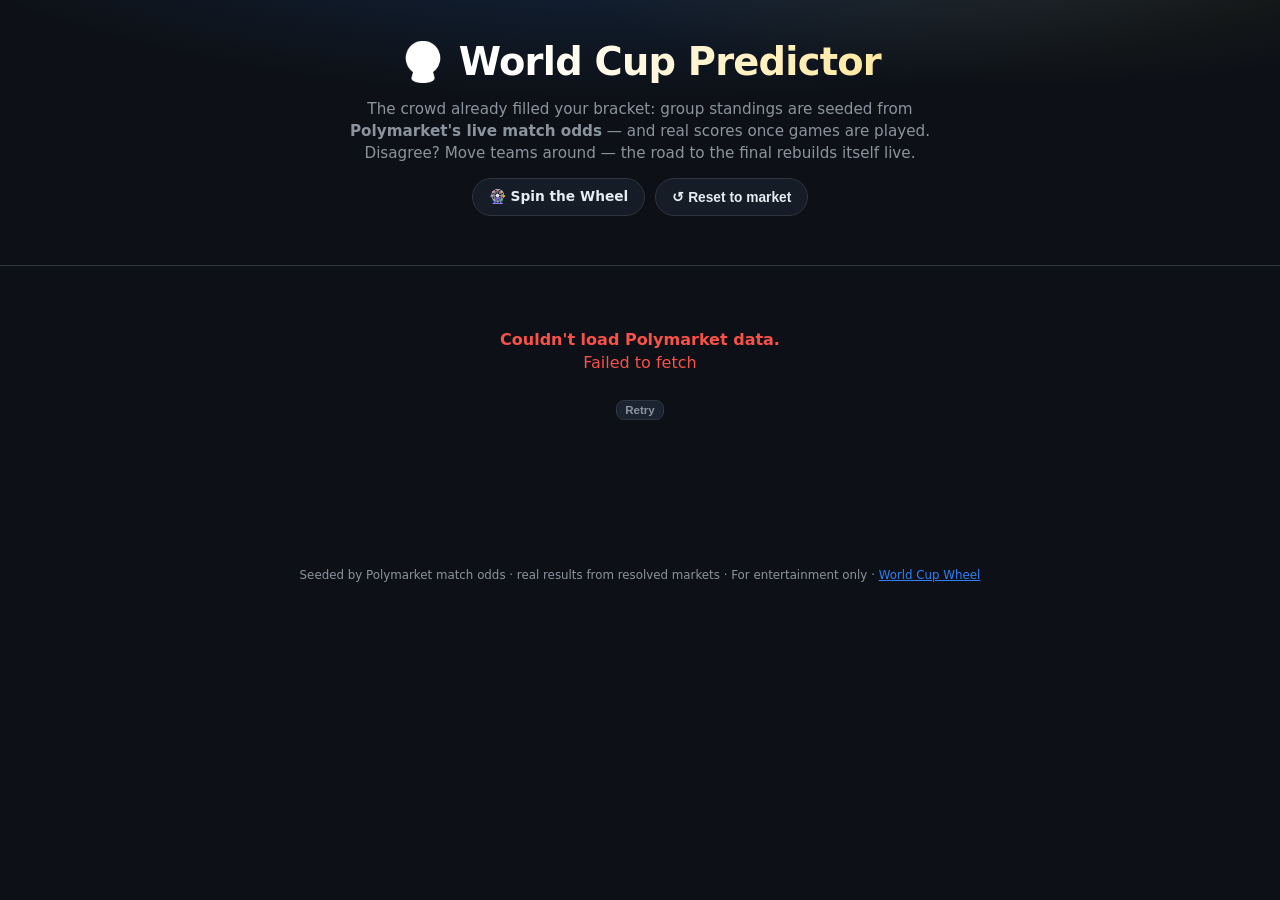
<file: predictor.html>
<!DOCTYPE html>
<html lang="en">
<head>
  <meta charset="UTF-8" />
  <meta name="viewport" content="width=device-width, initial-scale=1.0" />
  <title>World Cup Predictor — Bracket Seeded by Polymarket</title>
  <meta name="description" content="Predict the 2026 World Cup: group standings pre-seeded with Polymarket's live match odds and real results, reorder them your way and watch the full knockout bracket build itself." />
  <link rel="canonical" href="https://gonnafind.com/predictor.html" />
  <meta name="theme-color" content="#0d1117" />
  <meta property="og:type" content="website" />
  <meta property="og:site_name" content="World Cup Wheel" />
  <meta property="og:title" content="World Cup Predictor — the market already filled your bracket" />
  <meta property="og:description" content="Group standings seeded by Polymarket's live match odds. Disagree? Drag teams around and build your own road to the final." />
  <meta property="og:url" content="https://gonnafind.com/predictor.html" />
  <meta property="og:image" content="https://gonnafind.com/og-image.png" />
  <link rel="icon" href="/favicon.svg" type="image/svg+xml" />
  <style>
    :root {
      --bg: #0d1117; --panel: #161b22; --panel2: #1c2330; --text: #e6edf3;
      --muted: #8b949e; --border: #30363d; --accent: #ffd23f; --blue: #2f81f7;
      --green: #3fb950; --amber: #d29922; --red: #f85149; --radius: 14px;
    }
    * { box-sizing: border-box; }
    [hidden] { display: none !important; } /* beat display:grid/flex on hidden sections */
    html, body { margin: 0; background: var(--bg); color: var(--text); }
    body { font-family: system-ui, -apple-system, "Segoe UI", Roboto, sans-serif; line-height: 1.45; }

    /* ───────────────────────── HERO ───────────────────────── */
    .hero {
      position: relative; overflow: hidden; text-align: center;
      padding: 34px 16px 26px;
      background:
        radial-gradient(1200px 400px at 50% -180px, rgba(47,129,247,0.28), transparent 70%),
        radial-gradient(800px 300px at 80% -120px, rgba(255,210,63,0.12), transparent 70%);
      border-bottom: 1px solid var(--border);
    }
    .hero h1 {
      margin: 0; font-size: clamp(1.5rem, 4.5vw, 2.4rem); font-weight: 900; letter-spacing: -0.02em;
      background: linear-gradient(92deg, #fff 20%, var(--accent) 50%, #fff 80%);
      background-size: 200% 100%;
      -webkit-background-clip: text; background-clip: text; color: transparent;
      animation: sheen 6s linear infinite;
    }
    @keyframes sheen { to { background-position: -200% 0; } }
    .hero p { margin: 8px auto 0; max-width: 640px; color: var(--muted); font-size: 0.95rem; }
    .hero .nav { margin-top: 14px; display: flex; gap: 10px; justify-content: center; flex-wrap: wrap; }
    .nav a, .nav button {
      display: inline-block; padding: 8px 16px; border-radius: 999px; font-weight: 700; font-size: 0.86rem;
      border: 1px solid var(--border); color: var(--text); background: rgba(28,35,48,0.7);
      text-decoration: none; cursor: pointer; backdrop-filter: blur(6px);
      transition: transform 0.15s ease, border-color 0.15s ease;
    }
    .nav a:hover, .nav button:hover { transform: translateY(-2px); border-color: var(--accent); }
    .seedbar {
      margin: 16px auto 0; display: inline-flex; flex-wrap: wrap; justify-content: center; gap: 8px;
      font-size: 0.78rem; color: var(--muted);
    }
    .seedbar .chip {
      background: var(--panel2); border: 1px solid var(--border); border-radius: 999px; padding: 3px 12px;
    }
    .seedbar .chip b { color: var(--text); }

    main { max-width: 1240px; margin: 0 auto; padding: 22px 14px 80px; }
    h2 { font-size: 1.15rem; margin: 30px 4px 4px; display: flex; align-items: center; gap: 8px; }
    .h2sub { color: var(--muted); font-size: 0.82rem; margin: 0 4px 14px; }

    /* ─────────────────────── LOADING ──────────────────────── */
    .skeleton { display: grid; grid-template-columns: repeat(auto-fill, minmax(260px, 1fr)); gap: 14px; margin-top: 26px; }
    .skeleton .sk {
      height: 200px; border-radius: var(--radius); border: 1px solid var(--border);
      background: linear-gradient(100deg, var(--panel) 40%, #1f2735 50%, var(--panel) 60%);
      background-size: 200% 100%; animation: shimmer 1.4s linear infinite;
    }
    @keyframes shimmer { to { background-position: -200% 0; } }
    .error { text-align: center; color: var(--red); padding: 40px 10px; }

    /* ──────────────────── GROUP CARDS ─────────────────────── */
    .groups { display: grid; grid-template-columns: repeat(auto-fill, minmax(272px, 1fr)); gap: 14px; }
    .gcard {
      position: relative; border: 1px solid var(--border); border-radius: var(--radius);
      background: linear-gradient(180deg, #19202c, var(--panel));
      padding: 12px 12px 10px; perspective: 900px;
      transition: transform 0.18s ease, box-shadow 0.18s ease, border-color 0.18s ease;
    }
    .gcard:hover { transform: translateY(-3px); box-shadow: 0 10px 28px rgba(0,0,0,0.45); border-color: #3d4654; }
    .gcard__head { display: flex; align-items: center; justify-content: space-between; margin-bottom: 8px; }
    .gcard__title { font-weight: 900; font-size: 1rem; letter-spacing: 0.02em; }
    .gcard__title span { color: var(--accent); }
    .gcard__tools { display: flex; gap: 6px; }
    .iconbtn {
      background: var(--panel2); color: var(--muted); border: 1px solid var(--border); border-radius: 8px;
      font-size: 0.72rem; padding: 3px 8px; cursor: pointer; font-weight: 700;
    }
    .iconbtn:hover { color: var(--text); border-color: var(--accent); }

    .trow {
      display: grid; grid-template-columns: 16px 18px 26px 1fr auto auto; gap: 6px; align-items: center;
      padding: 6px 7px; border-radius: 10px; margin: 3px 0; background: rgba(28,35,48,0.55);
      border: 1px solid transparent; user-select: none;
      transition: background 0.15s ease, border-color 0.15s ease;
    }
    .trow.dragover { border-color: var(--accent); }
    .trow.dragging { opacity: 0.55; }
    /* Drag handle: pointer-events drag works on iOS too (touch-action: none
       only here, so the rest of the row still scrolls the page normally). */
    .grip {
      color: var(--muted); font-size: 0.9rem; cursor: grab; text-align: center;
      touch-action: none; -webkit-user-select: none; user-select: none;
      -webkit-touch-callout: none;
      padding: 6px 2px; margin: -6px 0; /* bigger finger target, same row height */
    }
    .grip:active { cursor: grabbing; color: var(--accent); }
    .trow .pos { font-weight: 800; font-size: 0.8rem; text-align: center; color: var(--muted); }
    .trow.p1 .pos, .trow.p2 .pos { color: var(--green); }
    .trow.p3 .pos { color: var(--amber); }
    .trow.p1, .trow.p2 { border-left: 3px solid var(--green); }
    .trow.p3 { border-left: 3px solid var(--amber); }
    .trow.p4 { border-left: 3px solid #444c56; opacity: 0.85; }
    .trow img { width: 24px; height: 17px; object-fit: contain; filter: drop-shadow(0 1px 2px rgba(0,0,0,0.6)); }
    .trow .name { font-size: 0.86rem; font-weight: 700; white-space: nowrap; overflow: hidden; text-overflow: ellipsis; }
    .trow .name .hand { font-size: 0.72rem; }
    .trow .stats { font-size: 0.7rem; color: var(--muted); font-variant-numeric: tabular-nums; white-space: nowrap; }
    .trow .stats b { color: var(--text); }
    .updn { display: flex; flex-direction: column; gap: 1px; }
    .updn button {
      background: none; border: none; color: var(--muted); cursor: pointer; font-size: 0.66rem;
      line-height: 1; padding: 2px 4px; border-radius: 5px;
    }
    .updn button:hover { color: var(--accent); background: var(--panel2); }

    .gmatches { margin-top: 8px; border-top: 1px dashed var(--border); padding-top: 7px; display: none; }
    .gcard.show-matches .gmatches { display: block; }
    .gm { display: flex; align-items: center; justify-content: space-between; gap: 6px; font-size: 0.74rem; color: var(--muted); padding: 2px 4px; }
    .gm .sc { font-weight: 800; color: var(--text); font-variant-numeric: tabular-nums; background: var(--panel2); border-radius: 6px; padding: 0 7px; }
    .gm .sc.real { color: var(--green); }
    .gm .sc.live { color: #f85149; }
    .gm .pr { font-size: 0.66rem; min-width: 48px; text-align: right; }

    /* ─────────────────── THIRDS STRIP ─────────────────────── */
    .thirds { display: flex; flex-wrap: wrap; gap: 8px; align-items: stretch; }
    .third {
      display: flex; align-items: center; gap: 7px; padding: 6px 9px; border-radius: 11px;
      background: var(--panel); border: 1px solid var(--border); font-size: 0.8rem; font-weight: 700;
    }
    .third img { width: 21px; height: 15px; object-fit: contain; }
    .third .rk { color: var(--muted); font-size: 0.72rem; width: 16px; text-align: center; }
    .third.in { border-color: rgba(63,185,80,0.55); box-shadow: inset 0 0 0 1px rgba(63,185,80,0.25); }
    .third.out { opacity: 0.5; }
    .third .g { color: var(--accent); font-size: 0.7rem; }
    .third .updn button { font-size: 0.62rem; }

    /* ───────────────────── BRACKET ────────────────────────── */
    /* Mirrored tournament tree: both halves converge on the trophy at the
       center. Pure flag chips; tap one to send it through. */
    .bracketwrap { overflow-x: auto; padding-bottom: 10px; -webkit-overflow-scrolling: touch; }
    .blabels { display: grid; grid-template-columns: repeat(11, 1fr); min-width: 1020px; margin-bottom: 4px; }
    .blabels span { text-align: center; font-size: 0.62rem; text-transform: uppercase; letter-spacing: 0.08em; color: var(--muted); }
    .bracket {
      position: relative; display: grid; min-width: 1020px;
      grid-template-columns: repeat(11, 1fr);
      grid-template-rows: repeat(32, minmax(13px, 1fr));
      column-gap: 4px; padding: 6px 2px;
    }
    svg.wires { position: absolute; inset: 0; width: 100%; height: 100%; z-index: 0; pointer-events: none; }
    .bracket .chip {
      position: relative; z-index: 1; place-self: center;
      width: 36px; height: 36px; border-radius: 50%; overflow: hidden;
      background: var(--panel2); border: 2px solid #3d4654; cursor: pointer; padding: 0;
      box-shadow: 0 2px 6px rgba(0,0,0,0.5);
      transition: transform 0.15s ease, border-color 0.15s ease, box-shadow 0.15s ease;
    }
    .bracket .chip img { width: 100%; height: 100%; object-fit: cover; display: block; }
    .bracket .chip:hover { transform: scale(1.18); border-color: var(--accent); z-index: 2; }
    .bracket .chip.manual { border-color: var(--accent); box-shadow: 0 0 10px rgba(255, 210, 63, 0.55); }
    .bracket .chip.tbd { opacity: 0.3; cursor: default; }
    .center-cell {
      grid-column: 6; grid-row: 1 / -1; place-self: center; z-index: 1;
      text-align: center; display: flex; flex-direction: column; align-items: center; gap: 4px;
    }
    .center-cell .chip { width: 56px; height: 56px; cursor: default; border-color: var(--accent); box-shadow: 0 0 18px rgba(255,210,63,0.4); }
    .center-cell .cup { font-size: 2rem; line-height: 1; animation: bounce 2.4s ease infinite; }
    .center-cell .cname { font-size: 0.78rem; font-weight: 800; max-width: 90px; }
    .center-cell .cpct { font-size: 0.64rem; color: var(--muted); }

    .champ {
      margin-top: 6px; text-align: center; border: 1px solid rgba(255,210,63,0.5); border-radius: 16px;
      background: radial-gradient(420px 160px at 50% -40px, rgba(255,210,63,0.16), transparent 70%), var(--panel);
      padding: 18px 12px; box-shadow: 0 0 34px rgba(255,210,63,0.12);
    }
    .champ img { width: 64px; height: 44px; object-fit: contain; filter: drop-shadow(0 4px 10px rgba(0,0,0,0.6)); }
    .champ .t { font-size: 1.05rem; font-weight: 900; margin-top: 6px; }
    .champ .s { color: var(--muted); font-size: 0.74rem; margin-top: 2px; }
    .champ .cup { font-size: 1.6rem; animation: bounce 2.4s ease infinite; display: inline-block; }
    @keyframes bounce { 0%,100% { transform: translateY(0); } 50% { transform: translateY(-6px); } }

    footer { text-align: center; color: var(--muted); font-size: 0.74rem; padding: 26px 12px 40px; }
    footer a { color: var(--blue); }
    .flipping { transition: transform 0.32s cubic-bezier(0.2, 0.8, 0.25, 1); }
    @media (prefers-reduced-motion: reduce) {
      .hero h1, .champ .cup { animation: none; }
      .flipping { transition: none; }
    }
  </style>
</head>
<body>
  <header class="hero">
    <h1>🔮 World Cup Predictor</h1>
    <p>The crowd already filled your bracket: group standings are seeded from <strong>Polymarket's
      live match odds</strong> — and real scores once games are played. Disagree? Move teams around —
      the road to the final rebuilds itself live.</p>
    <div class="nav">
      <a href="/">🎡 Spin the Wheel</a>
      <button id="resetall">↺ Reset to market</button>
    </div>
    <div class="seedbar" id="seedbar"></div>
  </header>

  <main>
    <div id="loading" class="skeleton">
      <div class="sk"></div><div class="sk"></div><div class="sk"></div><div class="sk"></div>
      <div class="sk"></div><div class="sk"></div><div class="sk"></div><div class="sk"></div>
    </div>
    <div id="error" class="error" hidden></div>

    <section id="groups-section" hidden>
      <h2>🏟 Groups <span class="h2sub" style="margin:0">— tap 📊 for results &amp; predictions · drag or ▲▼ to reorder</span></h2>
      <div id="groups" class="groups"></div>
    </section>

    <section id="thirds-section" hidden>
      <h2>🥉 Best thirds</h2>
      <p class="h2sub">The 8 best third-placed teams advance. Reorder if you disagree with the market's ranking.</p>
      <div id="thirds" class="thirds"></div>
    </section>

    <section id="bracket-section" hidden>
      <h2>🏆 Road to the final</h2>
      <p class="h2sub">Both halves converge on the trophy. Tap any flag to send that team through — golden ring = your pick, the rest follow the winner market.</p>
      <div class="bracketwrap">
        <div class="blabels">
          <span>R32</span><span>R16</span><span>QF</span><span>SF</span><span>Final</span>
          <span>🏆</span>
          <span>Final</span><span>SF</span><span>QF</span><span>R16</span><span>R32</span>
        </div>
        <div id="bracket" class="bracket"></div>
      </div>
      <div id="champ"></div>
    </section>
  </main>

  <footer>
    Seeded by Polymarket match odds · real results from resolved markets · For entertainment only ·
    <a href="/">World Cup Wheel</a>
  </footer>

<script>
'use strict';
/* ═══════════════════════ CONFIG / STATIC DATA ═══════════════════════ */
const GAMMA = 'https://gamma-api.polymarket.com';
const PROXY = 'https://wc-proxy.zcv25kyj7b.workers.dev';
const SERIES_ID = '11433';
const WINNER_SLUG = 'world-cup-winner'; // tournament-winner futures market
const PAGE = 100, MAX_EVENTS = 2000;
const GROUP_STAGE_END = '2026-06-28'; // group games run Jun 11–27
const STORE_KEY = 'predictor-v1';

/* Official FIFA bracket (matches 73–104), verified against FIFA/ESPN/Sky.
   'T:ABCDF' = best-third slot restricted to those groups. */
const R32 = [
  { n: 73, home: '2A', away: '2B' }, { n: 74, home: '1E', away: 'T:ABCDF' },
  { n: 75, home: '1F', away: '2C' }, { n: 76, home: '1C', away: '2F' },
  { n: 77, home: '1I', away: 'T:CDFGH' }, { n: 78, home: '2E', away: '2I' },
  { n: 79, home: '1A', away: 'T:CEFHI' }, { n: 80, home: '1L', away: 'T:EHIJK' },
  { n: 81, home: '1D', away: 'T:BEFIJ' }, { n: 82, home: '1G', away: 'T:AEHIJ' },
  { n: 83, home: '2K', away: '2L' }, { n: 84, home: '1H', away: '2J' },
  { n: 85, home: '1B', away: 'T:EFGIJ' }, { n: 86, home: '1J', away: '2H' },
  { n: 87, home: '1K', away: 'T:DEIJL' }, { n: 88, home: '2D', away: '2G' },
];
const ROUNDS = [
  { name: 'Round of 16', games: [ { n: 89, a: 74, b: 77 }, { n: 90, a: 73, b: 75 }, { n: 91, a: 76, b: 78 }, { n: 92, a: 79, b: 80 }, { n: 93, a: 83, b: 84 }, { n: 94, a: 81, b: 82 }, { n: 95, a: 86, b: 88 }, { n: 96, a: 85, b: 87 } ] },
  { name: 'Quarterfinals', games: [ { n: 97, a: 89, b: 90 }, { n: 98, a: 93, b: 94 }, { n: 99, a: 91, b: 92 }, { n: 100, a: 95, b: 96 } ] },
  { name: 'Semifinals', games: [ { n: 101, a: 97, b: 98 }, { n: 102, a: 99, b: 100 } ] },
  { name: 'Final', games: [ { n: 104, a: 101, b: 102 } ] },
];

/* ═══════════════════════════ STATE ══════════════════════════════════ */
const S = {
  teams: new Map(),   // name -> {name, logo, abbr}
  matches: [],        // group-stage: {home, away, hs, as, prob, src('exact'|'ml'|'real'), when}
  groups: new Map(),  // letter -> [team names] (market order, recomputed)
  winnerProb: new Map(), // canonical team name -> P(wins the tournament)
  user: { order: {}, thirds: null, picks: {} }, // persisted overrides
  exactCount: 0, mlCount: 0, realCount: 0, loadedAt: null,
};

// Team naming differs between the game series ("Korea Republic") and the
// winner futures ("South Korea") — canonicalize before joining the two.
const NAME_ALIAS = {
  'korea republic': 'south korea',
  'ir iran': 'iran',
  'cote divoire': 'ivory coast',
  'dr congo': 'congo dr',
  'united states': 'usa',
};
function canonName(s) {
  const n = String(s || '').normalize('NFD').replace(/[\u0300-\u036f]/g, '')
    .toLowerCase().replace(/[^a-z0-9 ]/g, '').replace(/\s+/g, ' ').trim();
  return NAME_ALIAS[n] || n;
}
const $ = (id) => document.getElementById(id);
const esc = (s) => { const d = document.createElement('div'); d.textContent = s == null ? '' : String(s); return d.innerHTML; };
const parseList = (v) => { if (Array.isArray(v)) return v; try { const p = JSON.parse(v); return Array.isArray(p) ? p : []; } catch { return []; } };

/* ═════════════════════════ DATA LAYER ═══════════════════════════════ */
let base = GAMMA;
async function api(path) {
  const get = async (b) => {
    const r = await fetch(b + path, { headers: { accept: 'application/json' } });
    if (!r.ok) throw new Error('HTTP ' + r.status);
    return r.json();
  };
  try { return await get(base); }
  catch (e) { const other = base === GAMMA ? PROXY : GAMMA; const d = await get(other); base = other; return d; }
}

// The whole fifwc family, played and upcoming alike (real results come from
// resolved exact-score markets, so closed events are wanted here).
async function fetchSeries() {
  const out = []; const seen = new Set();
  for (let offset = 0; offset < MAX_EVENTS; offset += PAGE) {
    const qs = new URLSearchParams({ series_id: SERIES_ID, limit: String(PAGE), offset: String(offset), order: 'id', ascending: 'true' });
    const page = await api('/events?' + qs);
    if (!Array.isArray(page) || !page.length) break;
    for (const ev of page) if (!seen.has(ev.id)) { seen.add(ev.id); out.push(ev); }
    if (page.length < PAGE) break;
  }
  return out;
}

// Tournament-winner futures: P(lifts the trophy) per team. Decides knockout
// ties — the team the global market rates higher advances. Placeholder
// outcomes ("Team AM", "Other") and resolved/eliminated ones price at ~0.
async function fetchWinnerOdds() {
  S.winnerProb.clear(); // reset before repopulating so eliminated teams don't persist
  try {
    const arr = await api('/events?slug=' + WINNER_SLUG);
    const ev = Array.isArray(arr) ? arr[0] : arr;
    for (const m of (ev && ev.markets) || []) {
      const title = (m.groupItemTitle || '').trim();
      if (!title || title === 'Other' || /^Team [A-Z]{2}$/.test(title)) continue;
      const outs = parseList(m.outcomes); const prices = parseList(m.outcomePrices);
      const yi = outs.findIndex((o) => /^yes$/i.test(o));
      const p = yi >= 0 ? Number(prices[yi]) || 0 : 0;
      S.winnerProb.set(canonName(title), p);
    }
  } catch (e) { console.warn('winner odds unavailable, falling back to group strength', e); }
}

function isMatchEvent(ev) {
  return Array.isArray(ev.teams) && ev.teams.length >= 2 &&
    (ev.markets || []).some((m) => m && m.sportsMarketType === 'moneyline');
}
function isExactScoreEvent(ev) {
  return (ev.markets || []).some((m) => m && m.sportsMarketType === 'soccer_exact_score');
}

// Best scoreline from an exact-score event: argmax Yes price over concrete
// scores; resolved markets price the real score at ~1 so this also yields
// final results once a game is played.
function scoreFromExact(ev) {
  let best = null;
  for (const m of ev.markets || []) {
    const t = (m.groupItemTitle || '');
    const sc = t.match(/(\d+)\s*-\s*(\d+)/);
    if (!sc) continue; // "Any Other Score"
    const outs = parseList(m.outcomes); const prices = parseList(m.outcomePrices);
    const yi = outs.findIndex((o) => /^yes$/i.test(o));
    const p = yi >= 0 ? Number(prices[yi]) || 0 : 0;
    if (!best || p > best.p) best = { hs: +sc[1], as: +sc[2], p, resolved: m.closed === true && p > 0.99 };
  }
  return best;
}

function buildModel(events) {
  // Reset derived state — S.user (manual overrides) is the only thing preserved
  // across rebuilds so drag/pick edits survive live auto-refreshes.
  S.teams.clear(); S.matches.length = 0; S.groups.clear();
  S.exactCount = 0; S.mlCount = 0; S.realCount = 0;
  const matchEvents = []; const exactByParent = new Map();
  for (const ev of events) {
    if (isExactScoreEvent(ev)) { if (ev.parentEventId != null) exactByParent.set(String(ev.parentEventId), ev); }
    else if (isMatchEvent(ev)) matchEvents.push(ev);
  }

  for (const ev of matchEvents) {
    if (!ev.eventDate || ev.eventDate >= GROUP_STAGE_END) continue; // groups only
    const home = ev.teams.find((t) => t.ordering === 'home') || ev.teams[0];
    const away = ev.teams.find((t) => t.ordering === 'away') || ev.teams[1];
    if (!home || !away || home.name === away.name) continue;
    for (const t of [home, away]) if (!S.teams.has(t.name)) S.teams.set(t.name, { name: t.name, logo: t.logo, abbr: (t.abbreviation || '').toUpperCase() });

    // group letter hint from the generated context ("… Group A opener …")
    const ctx = (ev.eventMetadata && ev.eventMetadata.context_description) || '';
    const gm = ctx.match(/group\s+([A-L])\b/i);

    // Priority order:
    //  1. Final whistle (ev.closed) with a scoreline → the real result, taken
    //     straight from ev.score. This is authoritative even for blowouts that
    //     resolve under the exact-score "Any Other Score" market (any team 4+
    //     goals, outside Polymarket's enumerated 0-0…3-3 grid) — those would
    //     otherwise fall through to the moneyline's generic 1-0.
    //  2. Resolved exact-score grid → backup real result if ev.score is absent.
    //  3. Live score from the event feed (ev.score "H-A", ev.live === true) →
    //     shows current score in the standings while the game is in progress.
    //  4. Moneyline 1X2 argmax → prediction for upcoming / untracked games.
    //  5. Exact-score argmax fallback (draws over-predicted; last resort only).
    const exact = exactByParent.get(String(ev.id));
    const best = exact ? scoreFromExact(exact) : null;
    const sm = (typeof ev.score === 'string') ? ev.score.match(/^(\d+)\s*-\s*(\d+)$/) : null;
    let rec = null;
    if (ev.closed === true && sm) {
      rec = { hs: Number(sm[1]), as: Number(sm[2]), prob: 1, src: 'real' };
      S.realCount++;
    } else if (best && best.resolved) {
      rec = { hs: best.hs, as: best.as, prob: 1, src: 'real' };
      S.realCount++;
    } else if (ev.live === true && sm) {
      // In-progress: show actual live score so standings reflect the game state.
      rec = { hs: Number(sm[1]), as: Number(sm[2]), prob: 0.5, src: 'live' };
      S.mlCount++;
    }
    if (!rec) {
      const ml = (ev.markets || []).filter((m) => m.sportsMarketType === 'moneyline');
      let top = null;
      for (const m of ml) {
        const outs = parseList(m.outcomes); const prices = parseList(m.outcomePrices);
        const yi = outs.findIndex((o) => /^yes$/i.test(o));
        const p = yi >= 0 ? Number(prices[yi]) || 0 : 0;
        const label = m.groupItemTitle || '';
        if (!top || p > top.p) top = { label, p };
      }
      if (top && top.p > 0) {
        const isDraw = /\bdraw\b/i.test(top.label);
        const homeWin = !isDraw && canonName(top.label) === canonName(home.name);
        rec = { hs: isDraw ? 1 : homeWin ? 1 : 0, as: isDraw ? 1 : homeWin ? 0 : 1, prob: top.p, src: 'ml' };
        S.mlCount++;
      } else if (best) { rec = { hs: best.hs, as: best.as, prob: best.p, src: 'exact' }; S.exactCount++; }
    }
    if (!rec) continue;
    S.matches.push({ home: home.name, away: away.name, when: ev.startTime || '', letterHint: gm ? gm[1].toUpperCase() : null, ...rec });
  }

  // Groups = connected components of "who plays whom" in the group stage.
  const parent = new Map();
  const find = (x) => { while (parent.get(x) !== x) { parent.set(x, parent.get(parent.get(x))); x = parent.get(x); } return x; };
  for (const n of S.teams.keys()) parent.set(n, n);
  for (const m of S.matches) { const a = find(m.home), b = find(m.away); if (a !== b) parent.set(a, b); }
  const comps = new Map();
  for (const n of S.teams.keys()) { const r = find(n); if (!comps.has(r)) comps.set(r, []); comps.get(r).push(n); }

  // Letter per component: majority vote of the matches' context hints.
  const used = new Set();
  const lettered = [];
  for (const teams of comps.values()) {
    const votes = {};
    for (const m of S.matches) if (teams.includes(m.home) && m.letterHint) votes[m.letterHint] = (votes[m.letterHint] || 0) + 1;
    const letter = Object.entries(votes).sort((a, b) => b[1] - a[1]).map(([k]) => k).find((k) => !used.has(k)) || null;
    if (letter) used.add(letter);
    lettered.push({ letter, teams });
  }
  const free = 'ABCDEFGHIJKL'.split('').filter((l) => !used.has(l));
  for (const c of lettered) if (!c.letter) c.letter = free.shift() || '?';
  lettered.sort((a, b) => a.letter.localeCompare(b.letter));
  for (const c of lettered) S.groups.set(c.letter, c.teams);
}

/* ════════════════════ STANDINGS / THIRDS / BRACKET ══════════════════ */
function tableFor(letter) {
  const teams = S.groups.get(letter) || [];
  const st = new Map(teams.map((t) => [t, { team: t, pts: 0, gd: 0, gf: 0 }]));
  for (const m of S.matches) {
    if (!st.has(m.home) || !st.has(m.away)) continue;
    const h = st.get(m.home), a = st.get(m.away);
    h.gf += m.hs; a.gf += m.as; h.gd += m.hs - m.as; a.gd += m.as - m.hs;
    if (m.hs > m.as) h.pts += 3; else if (m.hs < m.as) a.pts += 3; else { h.pts++; a.pts++; }
  }
  const rows = [...st.values()].sort((x, y) => y.pts - x.pts || y.gd - x.gd || y.gf - x.gf || x.team.localeCompare(y.team));
  const userOrder = S.user.order[letter];
  if (userOrder && userOrder.length === rows.length && userOrder.every((t) => st.has(t))) {
    rows.sort((x, y) => userOrder.indexOf(x.team) - userOrder.indexOf(y.team));
  }
  rows.marketOrder = [...st.values()].sort((x, y) => y.pts - x.pts || y.gd - x.gd || y.gf - x.gf || x.team.localeCompare(y.team)).map((r) => r.team);
  return rows;
}

function allTables() { const t = {}; for (const l of S.groups.keys()) t[l] = tableFor(l); return t; }

function thirdsRanked(tables) {
  const thirds = Object.entries(tables).map(([l, rows]) => ({ letter: l, ...rows[2] }));
  thirds.sort((x, y) => y.pts - x.pts || y.gd - x.gd || y.gf - x.gf || x.letter.localeCompare(y.letter));
  const u = S.user.thirds;
  if (u && u.length === thirds.length && u.every((l) => thirds.some((t) => t.letter === l))) {
    thirds.sort((x, y) => u.indexOf(x.letter) - u.indexOf(y.letter));
  }
  return thirds;
}

// FIFA Annexe C — the OFFICIAL allocation of the eight best third-placed teams
// to the round-of-32 slots. Keyed by the eight qualifying groups (letters,
// sorted); the value is the third's group for each restricted slot, in
// THIRD_SLOTS order. Transcribed and verified against the FWC26 Regulations:
// all 495 combinations, and every per-slot allowed-group set matches the T:
// slots above. This replaces a backtracking guess that satisfied the slot
// constraints but reproduced FIFA's table in only ~6% of combinations — every
// combination admits many constraint-valid assignments (up to 214), so only the
// official table is correct.
const THIRD_SLOTS = [74, 77, 79, 80, 81, 82, 85, 87];
const ANNEX_C = {
  ABCDEFGH:"CFHEBAGD",ABCDEFGI:"DFCIBAGE",ABCDEFGJ:"DFCJBAGE",ABCDEFGK:"DFCKBAGE",ABCDEFGL:"DFCEBAGL",
  ABCDEFHI:"CFHIBAED",ABCDEFHJ:"CFHEBAJD",ABCDEFHK:"CFHKBAED",ABCDEFHL:"CDHEBAFL",ABCDEFIJ:"DFCIBAJE",
  ABCDEFIK:"DFCKBAEI",ABCDEFIL:"DFCIBAEL",ABCDEFJK:"DFCKBAJE",ABCDEFJL:"DFCEBAJL",ABCDEFKL:"DFCKBAEL",
  ABCDEGHI:"CDHIBAGE",ABCDEGHJ:"CDHJBAGE",ABCDEGHK:"CDHKBAGE",ABCDEGHL:"CDHEBAGL",ABCDEGIJ:"CDEJBAGI",
  ABCDEGIK:"CDEKBAGI",ABCDEGIL:"CDEIBAGL",ABCDEGJK:"CDEKBAGJ",ABCDEGJL:"CDEJBAGL",ABCDEGKL:"CDEKBAGL",
  ABCDEHIJ:"CDHIBAJE",ABCDEHIK:"CDHKBAEI",ABCDEHIL:"CDHIBAEL",ABCDEHJK:"CDHKBAJE",ABCDEHJL:"CDHEBAJL",
  ABCDEHKL:"CDHKBAEL",ABCDEIJK:"CDEKBAJI",ABCDEIJL:"CDEIBAJL",ABCDEIKL:"CDEKBAIL",ABCDEJKL:"CDEKBAJL",
  ABCDFGHI:"CFHIBAGD",ABCDFGHJ:"CFHJBAGD",ABCDFGHK:"CFHKBAGD",ABCDFGHL:"DFCHBAGL",ABCDFGIJ:"DFCJBAGI",
  ABCDFGIK:"DFCKBAGI",ABCDFGIL:"DFCIBAGL",ABCDFGJK:"DFCKBAGJ",ABCDFGJL:"DFCJBAGL",ABCDFGKL:"DFCKBAGL",
  ABCDFHIJ:"CFHIBAJD",ABCDFHIK:"CDHKBAFI",ABCDFHIL:"CDHIBAFL",ABCDFHJK:"CFHKBAJD",ABCDFHJL:"DFCHBAJL",
  ABCDFHKL:"CDHKBAFL",ABCDFIJK:"DFCKBAJI",ABCDFIJL:"DFCIBAJL",ABCDFIKL:"DFCKBAIL",ABCDFJKL:"DFCKBAJL",
  ABCDGHIJ:"CDHJBAGI",ABCDGHIK:"CDHKBAGI",ABCDGHIL:"CDHIBAGL",ABCDGHJK:"CDHKBAGJ",ABCDGHJL:"CDHJBAGL",
  ABCDGHKL:"CDHKBAGL",ABCDGIJK:"DGCKBAJI",ABCDGIJL:"DGCIBAJL",ABCDGIKL:"CDIKBAGL",ABCDGJKL:"DGCKBAJL",
  ABCDHIJK:"CDHKBAJI",ABCDHIJL:"CDHIBAJL",ABCDHIKL:"CDHKBAIL",ABCDHJKL:"CDHKBAJL",ABCDIJKL:"CDIKBAJL",
  ABCEFGHI:"CFHIBAGE",ABCEFGHJ:"CFHJBAGE",ABCEFGHK:"CFHKBAGE",ABCEFGHL:"CFHEBAGL",ABCEFGIJ:"CFEJBAGI",
  ABCEFGIK:"CFEKBAGI",ABCEFGIL:"CFEIBAGL",ABCEFGJK:"CFEKBAGJ",ABCEFGJL:"CFEJBAGL",ABCEFGKL:"CFEKBAGL",
  ABCEFHIJ:"CFHIBAJE",ABCEFHIK:"CFHKBAEI",ABCEFHIL:"CFHIBAEL",ABCEFHJK:"CFHKBAJE",ABCEFHJL:"CFHEBAJL",
  ABCEFHKL:"CFHKBAEL",ABCEFIJK:"CFEKBAJI",ABCEFIJL:"CFEIBAJL",ABCEFIKL:"CFEKBAIL",ABCEFJKL:"CFEKBAJL",
  ABCEGHIJ:"CGHIBAJE",ABCEGHIK:"CHEKBAGI",ABCEGHIL:"CHEIBAGL",ABCEGHJK:"CGHKBAJE",ABCEGHJL:"CGHEBAJL",
  ABCEGHKL:"CHEKBAGL",ABCEGIJK:"CGEKBAJI",ABCEGIJL:"CGEIBAJL",ABCEGIKL:"ACEKBIGL",ABCEGJKL:"CGEKBAJL",
  ABCEHIJK:"CHEKBAJI",ABCEHIJL:"CHEIBAJL",ABCEHIKL:"CHEKBAIL",ABCEHJKL:"CHEKBAJL",ABCEIJKL:"ACEKBIJL",
  ABCFGHIJ:"CFHJBAGI",ABCFGHIK:"CFHKBAGI",ABCFGHIL:"CFHIBAGL",ABCFGHJK:"CFHKBAGJ",ABCFGHJL:"CFHJBAGL",
  ABCFGHKL:"CFHKBAGL",ABCFGIJK:"FGCKBAJI",ABCFGIJL:"FGCIBAJL",ABCFGIKL:"CFIKBAGL",ABCFGJKL:"FGCKBAJL",
  ABCFHIJK:"CFHKBAJI",ABCFHIJL:"CFHIBAJL",ABCFHIKL:"CFHKBAIL",ABCFHJKL:"CFHKBAJL",ABCFIJKL:"CFIKBAJL",
  ABCGHIJK:"CGHKBAJI",ABCGHIJL:"CGHIBAJL",ABCGHIKL:"CHIKBAGL",ABCGHJKL:"CGHKBAJL",ABCGIJKL:"CGIKBAJL",
  ABCHIJKL:"CHIKBAJL",ABDEFGHI:"DFHIBAGE",ABDEFGHJ:"DFHJBAGE",ABDEFGHK:"DFHKBAGE",ABDEFGHL:"DFHEBAGL",
  ABDEFGIJ:"DFEJBAGI",ABDEFGIK:"DFEKBAGI",ABDEFGIL:"DFEIBAGL",ABDEFGJK:"DFEKBAGJ",ABDEFGJL:"DFEJBAGL",
  ABDEFGKL:"DFEKBAGL",ABDEFHIJ:"DFHIBAJE",ABDEFHIK:"DFHKBAEI",ABDEFHIL:"DFHIBAEL",ABDEFHJK:"DFHKBAJE",
  ABDEFHJL:"DFHEBAJL",ABDEFHKL:"DFHKBAEL",ABDEFIJK:"DFEKBAJI",ABDEFIJL:"DFEIBAJL",ABDEFIKL:"DFEKBAIL",
  ABDEFJKL:"DFEKBAJL",ABDEGHIJ:"DGHIBAJE",ABDEGHIK:"DHEKBAGI",ABDEGHIL:"DHEIBAGL",ABDEGHJK:"DGHKBAJE",
  ABDEGHJL:"DGHEBAJL",ABDEGHKL:"DHEKBAGL",ABDEGIJK:"DGEKBAJI",ABDEGIJL:"DGEIBAJL",ABDEGIKL:"ADEKBIGL",
  ABDEGJKL:"DGEKBAJL",ABDEHIJK:"DHEKBAJI",ABDEHIJL:"DHEIBAJL",ABDEHIKL:"DHEKBAIL",ABDEHJKL:"DHEKBAJL",
  ABDEIJKL:"ADEKBIJL",ABDFGHIJ:"DFHJBAGI",ABDFGHIK:"DFHKBAGI",ABDFGHIL:"DFHIBAGL",ABDFGHJK:"DFHKBAGJ",
  ABDFGHJL:"DFHJBAGL",ABDFGHKL:"DFHKBAGL",ABDFGIJK:"DGFKBAJI",ABDFGIJL:"DGFIBAJL",ABDFGIKL:"DFIKBAGL",
  ABDFGJKL:"DGFKBAJL",ABDFHIJK:"DFHKBAJI",ABDFHIJL:"DFHIBAJL",ABDFHIKL:"DFHKBAIL",ABDFHJKL:"DFHKBAJL",
  ABDFIJKL:"DFIKBAJL",ABDGHIJK:"DGHKBAJI",ABDGHIJL:"DGHIBAJL",ABDGHIKL:"DHIKBAGL",ABDGHJKL:"DGHKBAJL",
  ABDGIJKL:"DGIKBAJL",ABDHIJKL:"DHIKBAJL",ABEFGHIJ:"FGHIBAJE",ABEFGHIK:"FHEKBAGI",ABEFGHIL:"FHEIBAGL",
  ABEFGHJK:"FGHKBAJE",ABEFGHJL:"FGHEBAJL",ABEFGHKL:"FHEKBAGL",ABEFGIJK:"FGEKBAJI",ABEFGIJL:"FGEIBAJL",
  ABEFGIKL:"AFEKBIGL",ABEFGJKL:"FGEKBAJL",ABEFHIJK:"FHEKBAJI",ABEFHIJL:"FHEIBAJL",ABEFHIKL:"FHEKBAIL",
  ABEFHJKL:"FHEKBAJL",ABEFIJKL:"AFEKBIJL",ABEGHIJK:"AGEKBHJI",ABEGHIJL:"AGEIBHJL",ABEGHIKL:"AHEKBIGL",
  ABEGHJKL:"AGEKBHJL",ABEGIJKL:"AGEKBIJL",ABEHIJKL:"AHEKBIJL",ABFGHIJK:"FGHKBAJI",ABFGHIJL:"FGHIBAJL",
  ABFGHIKL:"AFHKBIGL",ABFGHJKL:"FGHKBAJL",ABFGIJKL:"FGIKBAJL",ABFHIJKL:"AFHKBIJL",ABGHIJKL:"AGHKBIJL",
  ACDEFGHI:"CFHIEAGD",ACDEFGHJ:"CFHEJAGD",ACDEFGHK:"CFHKEAGD",ACDEFGHL:"CDHEFAGL",ACDEFGIJ:"DFCIJAGE",
  ACDEFGIK:"DFCKEAGI",ACDEFGIL:"DFCIEAGL",ACDEFGJK:"DFCKJAGE",ACDEFGJL:"DFCEJAGL",ACDEFGKL:"DFCKEAGL",
  ACDEFHIJ:"CFHIEAJD",ACDEFHIK:"CDHKFAEI",ACDEFHIL:"CDHIFAEL",ACDEFHJK:"CFHKEAJD",ACDEFHJL:"CDHEFAJL",
  ACDEFHKL:"CDHKFAEL",ACDEFIJK:"DFCKEAJI",ACDEFIJL:"DFCIEAJL",ACDEFIKL:"DFCKIAEL",ACDEFJKL:"DFCKEAJL",
  ACDEGHIJ:"CDHIJAGE",ACDEGHIK:"CDHKEAGI",ACDEGHIL:"CDHIEAGL",ACDEGHJK:"CDHKJAGE",ACDEGHJL:"CDHEJAGL",
  ACDEGHKL:"CDHKEAGL",ACDEGIJK:"CDEKJAGI",ACDEGIJL:"CDEIJAGL",ACDEGIKL:"CDEKIAGL",ACDEGJKL:"CDEKJAGL",
  ACDEHIJK:"CDHKEAJI",ACDEHIJL:"CDHIEAJL",ACDEHIKL:"CDHKIAEL",ACDEHJKL:"CDHKEAJL",ACDEIJKL:"CDEKIAJL",
  ACDFGHIJ:"CFHIJAGD",ACDFGHIK:"CDHKFAGI",ACDFGHIL:"CDHIFAGL",ACDFGHJK:"CFHKJAGD",ACDFGHJL:"DFCHJAGL",
  ACDFGHKL:"CDHKFAGL",ACDFGIJK:"DFCKJAGI",ACDFGIJL:"DFCIJAGL",ACDFGIKL:"DFCKIAGL",ACDFGJKL:"DFCKJAGL",
  ACDFHIJK:"CDHKFAJI",ACDFHIJL:"CDHIFAJL",ACDFHIKL:"CDHKIAFL",ACDFHJKL:"CDHKFAJL",ACDFIJKL:"DFCKIAJL",
  ACDGHIJK:"CDHKJAGI",ACDGHIJL:"CDHIJAGL",ACDGHIKL:"CDHKIAGL",ACDGHJKL:"CDHKJAGL",ACDGIJKL:"CDIKJAGL",
  ACDHIJKL:"CDHKIAJL",ACEFGHIJ:"CFHIJAGE",ACEFGHIK:"CFHKEAGI",ACEFGHIL:"CFHIEAGL",ACEFGHJK:"CFHKJAGE",
  ACEFGHJL:"CFHEJAGL",ACEFGHKL:"CFHKEAGL",ACEFGIJK:"CFEKJAGI",ACEFGIJL:"CFEIJAGL",ACEFGIKL:"CFEKIAGL",
  ACEFGJKL:"CFEKJAGL",ACEFHIJK:"CFHKEAJI",ACEFHIJL:"CFHIEAJL",ACEFHIKL:"CFHKIAEL",ACEFHJKL:"CFHKEAJL",
  ACEFIJKL:"CFEKIAJL",ACEGHIJK:"CHEKJAGI",ACEGHIJL:"CHEIJAGL",ACEGHIKL:"CHEKIAGL",ACEGHJKL:"CHEKJAGL",
  ACEGIJKL:"CGEKIAJL",ACEHIJKL:"CHEKIAJL",ACFGHIJK:"CFHKJAGI",ACFGHIJL:"CFHIJAGL",ACFGHIKL:"CFHKIAGL",
  ACFGHJKL:"CFHKJAGL",ACFGIJKL:"CFIKJAGL",ACFHIJKL:"CFHKIAJL",ACGHIJKL:"CGHKIAJL",ADEFGHIJ:"DFHIJAGE",
  ADEFGHIK:"DFHKEAGI",ADEFGHIL:"DFHIEAGL",ADEFGHJK:"DFHKJAGE",ADEFGHJL:"DFHEJAGL",ADEFGHKL:"DFHKEAGL",
  ADEFGIJK:"DFEKJAGI",ADEFGIJL:"DFEIJAGL",ADEFGIKL:"DFEKIAGL",ADEFGJKL:"DFEKJAGL",ADEFHIJK:"DFHKEAJI",
  ADEFHIJL:"DFHIEAJL",ADEFHIKL:"DFHKIAEL",ADEFHJKL:"DFHKEAJL",ADEFIJKL:"DFEKIAJL",ADEGHIJK:"DHEKJAGI",
  ADEGHIJL:"DHEIJAGL",ADEGHIKL:"DHEKIAGL",ADEGHJKL:"DHEKJAGL",ADEGIJKL:"DGEKIAJL",ADEHIJKL:"DHEKIAJL",
  ADFGHIJK:"DFHKJAGI",ADFGHIJL:"DFHIJAGL",ADFGHIKL:"DFHKIAGL",ADFGHJKL:"DFHKJAGL",ADFGIJKL:"DFIKJAGL",
  ADFHIJKL:"DFHKIAJL",ADGHIJKL:"DGHKIAJL",AEFGHIJK:"FHEKJAGI",AEFGHIJL:"FHEIJAGL",AEFGHIKL:"FHEKIAGL",
  AEFGHJKL:"FHEKJAGL",AEFGIJKL:"FGEKIAJL",AEFHIJKL:"FHEKIAJL",AEGHIJKL:"AGEKIHJL",AFGHIJKL:"FGHKIAJL",
  BCDEFGHI:"DFCIBHGE",BCDEFGHJ:"CFHEBJGD",BCDEFGHK:"DFCKBHGE",BCDEFGHL:"DFCEBHGL",BCDEFGIJ:"DFCIBJGE",
  BCDEFGIK:"DFCKBEGI",BCDEFGIL:"DFCIBEGL",BCDEFGJK:"DFCKBJGE",BCDEFGJL:"DFCEBJGL",BCDEFGKL:"DFCKBEGL",
  BCDEFHIJ:"DFCIBHJE",BCDEFHIK:"DFCKBHEI",BCDEFHIL:"DFCIBHEL",BCDEFHJK:"DFCKBHJE",BCDEFHJL:"DFCEBHJL",
  BCDEFHKL:"DFCKBHEL",BCDEFIJK:"DFCKBEJI",BCDEFIJL:"DFCIBEJL",BCDEFIKL:"DFCKBIEL",BCDEFJKL:"DFCKBEJL",
  BCDEGHIJ:"CDHIBJGE",BCDEGHIK:"CDEKBHGI",BCDEGHIL:"CDEIBHGL",BCDEGHJK:"CDHKBJGE",BCDEGHJL:"CDHEBJGL",
  BCDEGHKL:"CDEKBHGL",BCDEGIJK:"CDEKBJGI",BCDEGIJL:"CDEIBJGL",BCDEGIKL:"CDEKBIGL",BCDEGJKL:"CDEKBJGL",
  BCDEHIJK:"CDEKBHJI",BCDEHIJL:"CDEIBHJL",BCDEHIKL:"CDEKBHIL",BCDEHJKL:"CDEKBHJL",BCDEIJKL:"CDEKBIJL",
  BCDFGHIJ:"CFHIBJGD",BCDFGHIK:"DFCKBHGI",BCDFGHIL:"DFCIBHGL",BCDFGHJK:"CFHKBJGD",BCDFGHJL:"DFCJBHGL",
  BCDFGHKL:"DFCKBHGL",BCDFGIJK:"DFCKBJGI",BCDFGIJL:"DFCIBJGL",BCDFGIKL:"DFCKBIGL",BCDFGJKL:"DFCKBJGL",
  BCDFHIJK:"DFCKBHJI",BCDFHIJL:"DFCIBHJL",BCDFHIKL:"DFCKBHIL",BCDFHJKL:"DFCKBHJL",BCDFIJKL:"DFCKBIJL",
  BCDGHIJK:"CDHKBJGI",BCDGHIJL:"CDHIBJGL",BCDGHIKL:"CDHKBIGL",BCDGHJKL:"CDHKBJGL",BCDGIJKL:"CDIKBJGL",
  BCDHIJKL:"CDHKBIJL",BCEFGHIJ:"CFHIBJGE",BCEFGHIK:"CFEKBHGI",BCEFGHIL:"CFEIBHGL",BCEFGHJK:"CFHKBJGE",
  BCEFGHJL:"CFHEBJGL",BCEFGHKL:"CFEKBHGL",BCEFGIJK:"CFEKBJGI",BCEFGIJL:"CFEIBJGL",BCEFGIKL:"CFEKBIGL",
  BCEFGJKL:"CFEKBJGL",BCEFHIJK:"CFEKBHJI",BCEFHIJL:"CFEIBHJL",BCEFHIKL:"CFEKBHIL",BCEFHJKL:"CFEKBHJL",
  BCEFIJKL:"CFEKBIJL",BCEGHIJK:"CGEKBHJI",BCEGHIJL:"CGEIBHJL",BCEGHIKL:"CHEKBIGL",BCEGHJKL:"CGEKBHJL",
  BCEGIJKL:"CGEKBIJL",BCEHIJKL:"CHEKBIJL",BCFGHIJK:"CFHKBJGI",BCFGHIJL:"CFHIBJGL",BCFGHIKL:"CFHKBIGL",
  BCFGHJKL:"CFHKBJGL",BCFGIJKL:"CFIKBJGL",BCFHIJKL:"CFHKBIJL",BCGHIJKL:"CGHKBIJL",BDEFGHIJ:"DFHIBJGE",
  BDEFGHIK:"DFEKBHGI",BDEFGHIL:"DFEIBHGL",BDEFGHJK:"DFHKBJGE",BDEFGHJL:"DFHEBJGL",BDEFGHKL:"DFEKBHGL",
  BDEFGIJK:"DFEKBJGI",BDEFGIJL:"DFEIBJGL",BDEFGIKL:"DFEKBIGL",BDEFGJKL:"DFEKBJGL",BDEFHIJK:"DFEKBHJI",
  BDEFHIJL:"DFEIBHJL",BDEFHIKL:"DFEKBHIL",BDEFHJKL:"DFEKBHJL",BDEFIJKL:"DFEKBIJL",BDEGHIJK:"DGEKBHJI",
  BDEGHIJL:"DGEIBHJL",BDEGHIKL:"DHEKBIGL",BDEGHJKL:"DGEKBHJL",BDEGIJKL:"DGEKBIJL",BDEHIJKL:"DHEKBIJL",
  BDFGHIJK:"DFHKBJGI",BDFGHIJL:"DFHIBJGL",BDFGHIKL:"DFHKBIGL",BDFGHJKL:"DFHKBJGL",BDFGIJKL:"DFIKBJGL",
  BDFHIJKL:"DFHKBIJL",BDGHIJKL:"DGHKBIJL",BEFGHIJK:"FGEKBHJI",BEFGHIJL:"FGEIBHJL",BEFGHIKL:"FHEKBIGL",
  BEFGHJKL:"FGEKBHJL",BEFGIJKL:"FGEKBIJL",BEFHIJKL:"FHEKBIJL",BEGHIJKL:"BGEKIHJL",BFGHIJKL:"FGHKBIJL",
  CDEFGHIJ:"DFCIJHGE",CDEFGHIK:"DFCKEHGI",CDEFGHIL:"DFCIEHGL",CDEFGHJK:"DFCKJHGE",CDEFGHJL:"DFCEJHGL",
  CDEFGHKL:"DFCKEHGL",CDEFGIJK:"DFCKEJGI",CDEFGIJL:"DFCIEJGL",CDEFGIKL:"DFCKEIGL",CDEFGJKL:"DFCKEJGL",
  CDEFHIJK:"DFCKEHJI",CDEFHIJL:"DFCIEHJL",CDEFHIKL:"DFCKIHEL",CDEFHJKL:"DFCKEHJL",CDEFIJKL:"DFCKEIJL",
  CDEGHIJK:"CDEKJHGI",CDEGHIJL:"CDEIJHGL",CDEGHIKL:"CDEKIHGL",CDEGHJKL:"CDEKJHGL",CDEGIJKL:"CDEKIJGL",
  CDEHIJKL:"CDEKIHJL",CDFGHIJK:"DFCKJHGI",CDFGHIJL:"DFCIJHGL",CDFGHIKL:"DFCKIHGL",CDFGHJKL:"DFCKJHGL",
  CDFGIJKL:"DFCKIJGL",CDFHIJKL:"DFCKIHJL",CDGHIJKL:"CDHKIJGL",CEFGHIJK:"CFEKJHGI",CEFGHIJL:"CFEIJHGL",
  CEFGHIKL:"CFEKIHGL",CEFGHJKL:"CFEKJHGL",CEFGIJKL:"CFEKIJGL",CEFHIJKL:"CFEKIHJL",CEGHIJKL:"CGEKIHJL",
  CFGHIJKL:"CFHKIJGL",DEFGHIJK:"DFEKJHGI",DEFGHIJL:"DFEIJHGL",DEFGHIKL:"DFEKIHGL",DEFGHJKL:"DFEKJHGL",
  DEFGIJKL:"DFEKIJGL",DEFHIJKL:"DFEKIHJL",DEGHIJKL:"DGEKIHJL",DFGHIJKL:"DFHKIJGL",EFGHIJKL:"FGEKIHJL",
};

// Assign the 8 qualified thirds to the restricted slots via the official table.
// qualified = the eight third-place group letters; the lookup key is them sorted.
function assignThirds(qualified) {
  const v = ANNEX_C[[...qualified].sort().join('')];
  if (!v) return null; // fewer than 8 thirds yet, or an unexpected combination
  const assign = {};
  for (let i = 0; i < THIRD_SLOTS.length; i++) assign[THIRD_SLOTS[i]] = v[i];
  return assign;
}

function strengthMap(tables) {
  const s = new Map();
  for (const rows of Object.values(tables)) for (const r of rows) s.set(r.team, r.pts * 10000 + r.gd * 100 + r.gf);
  return s;
}

// Resolve the whole knockout tree: slots → teams → winners (market strength
// by default, user picks override and are dropped if the team left the tie).
function buildBracket(tables, thirds) {
  const qualified = thirds.slice(0, 8).map((t) => t.letter);
  const thirdSlot = assignThirds(qualified) || {};
  const strength = strengthMap(tables);
  const teamAt = (code, n) => {
    if (code.startsWith('T:')) { const g = thirdSlot[n]; return g ? tables[g][2].team : null; }
    const pos = +code[0], g = code[1];
    return tables[g] ? tables[g][pos - 1].team : null;
  };
  const games = new Map(); // n -> {n, home, away, winner, manual}
  for (const m of R32) games.set(m.n, { n: m.n, home: teamAt(m.home, m.n), away: teamAt(m.away, m.n) });
  for (const round of ROUNDS) for (const g of round.games) games.set(g.n, { n: g.n, from: [g.a, g.b] });

  // Default tie winner: whoever the global winner-futures market rates
  // higher; group-stage strength only breaks ties / fills gaps.
  const favoured = (a, b) => {
    const pa = S.winnerProb.get(canonName(a));
    const pb = S.winnerProb.get(canonName(b));
    if (pa != null && pb != null && pa !== pb) return pa > pb ? a : b;
    return (strength.get(a) || 0) >= (strength.get(b) || 0) ? a : b;
  };

  const order = [...R32.map((m) => m.n), ...ROUNDS.flatMap((r) => r.games.map((g) => g.n))];
  for (const n of order) {
    const g = games.get(n);
    if (g.from) { g.home = games.get(g.from[0]).winner || null; g.away = games.get(g.from[1]).winner || null; }
    const pick = S.user.picks[n];
    if (pick && (pick === g.home || pick === g.away)) { g.winner = pick; g.manual = true; }
    else if (g.home && g.away) g.winner = favoured(g.home, g.away);
    else g.winner = g.home || g.away || null;
  }
  return games;
}

/* ═══════════════════════════ RENDER ═════════════════════════════════ */
function flag(team, w = 24) {
  const t = S.teams.get(team);
  return t && t.logo ? '<img src="' + esc(t.logo) + '" alt="" loading="lazy">' : '<span style="width:' + w + 'px"></span>';
}

// FLIP: snapshot row positions, mutate DOM, animate the delta.
function withFlip(container, mutate) {
  const before = new Map();
  container.querySelectorAll('[data-flip]').forEach((el) => before.set(el.dataset.flip, el.getBoundingClientRect().top));
  mutate();
  container.querySelectorAll('[data-flip]').forEach((el) => {
    const prev = before.get(el.dataset.flip);
    if (prev == null) return;
    const dy = prev - el.getBoundingClientRect().top;
    if (!dy) return;
    el.style.transform = 'translateY(' + dy + 'px)';
    requestAnimationFrame(() => { el.classList.add('flipping'); el.style.transform = ''; });
    el.addEventListener('transitionend', () => el.classList.remove('flipping'), { once: true });
  });
}

function render() {
  const tables = allTables();
  const thirds = thirdsRanked(tables);
  renderSeedbar();
  renderGroups(tables);
  renderThirds(thirds);
  renderBracket(buildBracket(tables, thirds));
  save();
}

function renderSeedbar() {
  const liveCount = S.matches.filter((m) => m.src === 'live').length;
  const edits = Object.keys(S.user.order).length + Object.keys(S.user.picks).length + (S.user.thirds ? 1 : 0);
  $('seedbar').innerHTML =
    (S.realCount ? '<span class="chip">✅ played: <b>' + S.realCount + '</b></span>' : '')
    + (liveCount ? '<span class="chip">🔴 live now: <b>' + liveCount + '</b></span>' : '')
    + '<span class="chip">📊 match odds: <b>' + (S.mlCount - liveCount) + '</b></span>'
    + (S.exactCount ? '<span class="chip">≈ exact score: <b>' + S.exactCount + '</b></span>' : '')
    + (S.winnerProb.size ? '<span class="chip">🏆 winner odds: <b>' + S.winnerProb.size + ' teams</b></span>' : '')
    + '<span class="chip">✋ your edits: <b>' + edits + '</b></span>'
    + (S.loadedAt ? '<span class="chip">updated <b>' + S.loadedAt.toLocaleTimeString([], { hour: '2-digit', minute: '2-digit' }) + '</b></span>' : '');
}

function renderGroups(tables) {
  const wrap = $('groups');
  const open = new Set([...wrap.querySelectorAll('.gcard.show-matches')].map((c) => c.dataset.g));
  wrap.innerHTML = Object.entries(tables).map(([l, rows]) => {
    const touched = !!S.user.order[l];
    const gms = S.matches.filter((m) => (S.groups.get(l) || []).includes(m.home));
    return '<div class="gcard' + (open.has(l) ? ' show-matches' : '') + '" data-g="' + l + '">'
      + '<div class="gcard__head"><span class="gcard__title">Group <span>' + l + '</span></span>'
      + '<span class="gcard__tools">'
      + (touched ? '<button class="iconbtn" data-act="reset" data-g="' + l + '">↺ market</button>' : '')
      + '<button class="iconbtn" data-act="toggle" data-g="' + l + '">📊</button>'
      + '</span></div>'
      + rows.map((r, i) => {
        const moved = touched && rows.marketOrder[i] !== r.team;
        return '<div class="trow p' + (i + 1) + '" data-flip="' + esc(l + r.team) + '" data-g="' + l + '" data-t="' + esc(r.team) + '">'
          + '<span class="grip" aria-hidden="true">⠿</span>'
          + '<span class="pos">' + (i + 1) + '</span>' + flag(r.team)
          + '<span class="name">' + esc(r.team) + (moved ? ' <span class="hand">✋</span>' : '') + '</span>'
          + '<span class="stats"><b>' + r.pts + '</b>pts ' + (r.gd >= 0 ? '+' : '') + r.gd + '</span>'
          + '<span class="updn"><button data-act="up" data-g="' + l + '" data-i="' + i + '">▲</button>'
          + '<button data-act="dn" data-g="' + l + '" data-i="' + i + '">▼</button></span>'
          + '</div>';
      }).join('')
      + '<div class="gmatches">' + gms.map((m) =>
          '<div class="gm"><span>' + esc(short(m.home)) + '</span>'
          + '<span class="sc' + (m.src === 'real' ? ' real' : m.src === 'live' ? ' live' : '') + '">' + m.hs + ' - ' + m.as + '</span>'
          + '<span>' + esc(short(m.away)) + '</span>'
          + '<span class="pr">' + (m.src === 'real' ? 'FT ✓' : m.src === 'live' ? '🔴' : (m.prob * 100).toFixed(0) + '%') + '</span></div>'
        ).join('') + '</div>'
      + '</div>';
  }).join('');
}
const short = (n) => n.length > 13 ? n.slice(0, 12) + '…' : n;

function renderThirds(thirds) {
  $('thirds').innerHTML = thirds.map((t, i) =>
    '<span class="third ' + (i < 8 ? 'in' : 'out') + '">'
    + '<span class="rk">' + (i + 1) + '</span>' + flag(t.team, 21)
    + esc(short(t.team)) + ' <span class="g">' + t.letter + '</span>'
    + '<span class="updn"><button data-act="t-up" data-i="' + i + '">▲</button>'
    + '<button data-act="t-dn" data-i="' + i + '">▼</button></span>'
    + '</span>').join('');
}

// Tree order (final → backwards): the two feeders of any match sit adjacent
// in the previous column, so connectors never cross.
function bracketColumns() {
  const defs = new Map();
  R32.forEach((g) => defs.set(g.n, g));
  ROUNDS.forEach((r) => r.games.forEach((g) => defs.set(g.n, g)));
  let cols = [[104]];
  for (;;) {
    const next = cols[0].flatMap((n) => { const g = defs.get(n); return g.a != null ? [g.a, g.b] : []; });
    if (!next.length) break;
    cols.unshift(next);
  }
  return cols; // [R32×16, R16×8, QF×4, SF×2, Final×1]
}

// Which match the winner of `n` plays next.
const PARENT = (() => {
  const p = {};
  ROUNDS.forEach((r) => r.games.forEach((g) => { p[g.a] = g.n; p[g.b] = g.n; }));
  return p;
})();

// Mirrored tree: left half = the semifinal-101 subtree flowing →, right half
// = the 102 subtree flowing ←, champion + trophy in the middle.
function renderBracket(games) {
  const leaves = bracketColumns()[0];
  const halves = [leaves.slice(0, 8), leaves.slice(8)];
  const html = [];

  const chip = (id, cell, gridCol, rowStart, span) => {
    const style = 'grid-column:' + gridCol + ';grid-row:' + rowStart + ' / span ' + span;
    if (!cell || !cell.team) return '<span class="chip tbd" id="' + id + '" style="' + style + '"></span>';
    const t = S.teams.get(cell.team);
    return '<button class="chip' + (cell.manual ? ' manual' : '') + '" id="' + id + '" style="' + style + '"'
      + ' data-pick="' + cell.click + '" data-team="' + esc(cell.team) + '" title="' + esc(cell.team) + '">'
      + (t && t.logo ? '<img src="' + esc(t.logo) + '" alt="' + esc(cell.team) + '" loading="lazy">' : '')
      + '</button>';
  };

  halves.forEach((r32s, h) => {
    // Matches per column of this half, in tree order: R32(8) R16(4) QF(2) SF(1).
    const colsM = [r32s];
    for (let k = 1; k < 4; k++) {
      const prev = colsM[k - 1]; const next = [];
      for (let i = 0; i < prev.length; i += 2) next.push(PARENT[prev[i]]);
      colsM.push(next);
    }
    // Column 0: the 16 participants; columns 1..4: each round's survivors.
    const cells0 = [];
    for (const m of r32s) {
      const g = games.get(m);
      cells0.push({ team: g.home, click: m }, { team: g.away, click: m });
    }
    const colCells = [cells0];
    for (let k = 0; k < 4; k++) {
      colCells.push(colsM[k].map((m) => {
        const g = games.get(m);
        return { team: g.winner, click: PARENT[m] || 104, manual: g.manual };
      }));
    }
    colCells.forEach((cells, k) => {
      const span = 32 / cells.length;
      const gridCol = h === 0 ? k + 1 : 11 - k;
      cells.forEach((cell, i) => html.push(chip('hc-' + h + '-' + k + '-' + i, cell, gridCol, i * span + 1, span)));
    });
  });

  // Center: champion above the trophy.
  const champ = games.get(104).winner;
  const champP = champ ? S.winnerProb.get(canonName(champ)) : null;
  const ct = champ && S.teams.get(champ);
  const touched = Object.keys(S.user.picks).length || Object.keys(S.user.order).length || S.user.thirds;
  html.push('<div class="center-cell">'
    + '<span class="chip" id="hc-champ">' + (ct && ct.logo ? '<img src="' + esc(ct.logo) + '" alt="">' : '') + '</span>'
    + (champ ? '<span class="cname">' + esc(champ) + '</span>' : '')
    + (champP != null ? '<span class="cpct">' + (champP * 100).toFixed(1) + '% to win it all</span>' : '')
    + '<span class="cup">🏆</span>'
    + '<span class="cpct">' + (touched ? 'your bracket' : 'the market’s bracket') + '</span>'
    + '</div>');

  $('bracket').innerHTML = html.join('');
  drawWires();
}

// Orthogonal elbow connectors between rounds, drawn over chip positions.
function drawWires() {
  const wrap = $('bracket');
  let svg = wrap.querySelector('svg.wires');
  if (!svg) {
    svg = document.createElementNS('http://www.w3.org/2000/svg', 'svg');
    svg.setAttribute('class', 'wires');
    wrap.prepend(svg);
  }
  svg.setAttribute('viewBox', '0 0 ' + wrap.scrollWidth + ' ' + wrap.scrollHeight);
  const mid = (el) => ({ x: el.offsetLeft + el.offsetWidth / 2, y: el.offsetTop + el.offsetHeight / 2, r: el.offsetWidth / 2 });
  const get = (h, k, i) => document.getElementById('hc-' + h + '-' + k + '-' + i);
  const seg = [];
  const elbow = (a, b, dir) => {
    const x1 = a.x + dir * (a.r + 2), x2 = b.x - dir * (b.r + 2), mx = (x1 + x2) / 2;
    seg.push('M' + x1 + ' ' + a.y + ' H' + mx + ' V' + b.y + ' H' + x2);
  };
  for (let h = 0; h < 2; h++) {
    const dir = h === 0 ? 1 : -1;
    for (let k = 1; k <= 4; k++) {
      for (let i = 0; i < (16 >> k); i++) {
        const parent = get(h, k, i);
        if (!parent) continue;
        for (const ci of [2 * i, 2 * i + 1]) {
          const child = get(h, k - 1, ci);
          if (child) elbow(mid(child), mid(parent), dir);
        }
      }
    }
    const finalist = get(h, 4, 0);
    const champEl = document.getElementById('hc-champ');
    if (finalist && champEl) elbow(mid(finalist), mid(champEl), dir);
  }
  svg.innerHTML = '<path d="' + seg.join(' ') + '" fill="none" stroke="#3d4654" stroke-width="1.5" stroke-linecap="round"/>';
}
window.addEventListener('resize', () => { if ($('bracket').childElementCount) drawWires(); });

/* ═══════════════════════ INTERACTIONS ═══════════════════════════════ */
function orderOf(letter) { return tableFor(letter).map((r) => r.team); }

// Engagement beacon: fire 'bracket' on the first manual edit of this load, so
// the medal board shows how many viewers actually customize their bracket
// (window.gfTrack is the shared inline tracker). No-ops if absent/opted out.
let bracketTracked = false;
function trackBracket() {
  if (bracketTracked || typeof window.gfTrack !== 'function') return;
  bracketTracked = true;
  window.gfTrack('bracket');
}

function move(letter, i, dir) {
  const ord = orderOf(letter);
  const j = i + dir;
  if (j < 0 || j >= ord.length) return;
  trackBracket();
  [ord[i], ord[j]] = [ord[j], ord[i]];
  S.user.order[letter] = ord;
  withFlip($('groups'), render);
}

document.addEventListener('click', (e) => {
  const b = e.target.closest('[data-act]');
  if (b) {
    const act = b.dataset.act;
    if (act === 'up' || act === 'dn') return move(b.dataset.g, +b.dataset.i, act === 'up' ? -1 : 1);
    if (act === 'reset') { delete S.user.order[b.dataset.g]; return withFlip($('groups'), render); }
    if (act === 'toggle') { b.closest('.gcard').classList.toggle('show-matches'); return; }
    if (act === 't-up' || act === 't-dn') {
      const t = thirdsRanked(allTables()).map((x) => x.letter);
      const i = +b.dataset.i, j = i + (act === 't-up' ? -1 : 1);
      if (j < 0 || j >= t.length) return;
      trackBracket();
      [t[i], t[j]] = [t[j], t[i]];
      S.user.thirds = t;
      return render();
    }
  }
  const pick = e.target.closest('[data-pick]');
  if (pick) {
    const n = +pick.dataset.pick, team = pick.dataset.team;
    trackBracket();
    if (S.user.picks[n] === team) delete S.user.picks[n]; else S.user.picks[n] = team;
    return render();
  }
});

// Reordering by dragging the ⠿ handle. Pointer Events cover mouse AND touch
// (HTML5 drag-and-drop never fires on iOS), and capturing on the handle keeps
// elementFromPoint usable to find the row under the finger.
let dragInfo = null;
const clearDragover = () => document.querySelectorAll('.trow.dragover').forEach((r) => r.classList.remove('dragover'));
document.addEventListener('pointerdown', (e) => {
  const grip = e.target.closest('.grip');
  if (!grip) return;
  const row = grip.closest('.trow');
  dragInfo = { g: row.dataset.g, t: row.dataset.t, row };
  row.classList.add('dragging');
  if (grip.setPointerCapture) grip.setPointerCapture(e.pointerId);
  e.preventDefault();
});
document.addEventListener('pointermove', (e) => {
  if (!dragInfo) return;
  const el = document.elementFromPoint(e.clientX, e.clientY);
  const over = el && el.closest('.trow');
  clearDragover();
  if (over && over.dataset.g === dragInfo.g && over.dataset.t !== dragInfo.t) over.classList.add('dragover');
});
document.addEventListener('pointerup', (e) => {
  if (!dragInfo) return;
  const d = dragInfo;
  dragInfo = null;
  d.row.classList.remove('dragging');
  clearDragover();
  const el = document.elementFromPoint(e.clientX, e.clientY);
  const over = el && el.closest('.trow');
  if (!over || over.dataset.g !== d.g || over.dataset.t === d.t) return;
  const ord = orderOf(d.g);
  const from = ord.indexOf(d.t), to = ord.indexOf(over.dataset.t);
  if (from < 0 || to < 0) return;
  trackBracket();
  ord.splice(to, 0, ord.splice(from, 1)[0]);
  S.user.order[d.g] = ord;
  withFlip($('groups'), render);
});
document.addEventListener('pointercancel', () => {
  if (!dragInfo) return;
  dragInfo.row.classList.remove('dragging');
  clearDragover();
  dragInfo = null;
});
// iOS belt-and-braces: while a drag is live, block the page scroll at the
// touch level too. If Safari wins the gesture it fires pointercancel and the
// drag silently dies — this keeps the pointer stream alive. Must be
// non-passive, listeners are passive by default for touchmove.
document.addEventListener('touchmove', (e) => {
  if (dragInfo) e.preventDefault();
}, { passive: false });

$('resetall').addEventListener('click', () => {
  S.user = { order: {}, thirds: null, picks: {} };
  render();
});

/* ═══════════════════════ PERSISTENCE / BOOT ═════════════════════════ */
function save() { try { localStorage.setItem(STORE_KEY, JSON.stringify(S.user)); } catch { /* private mode */ } }
function load() {
  try { const u = JSON.parse(localStorage.getItem(STORE_KEY)); if (u && u.order) S.user = { picks: {}, thirds: null, ...u }; }
  catch { /* corrupt/absent */ }
}

// Single initial load — the predictor is a snapshot of the bracket as priced
// right now; it does not need a live feed or polling.
async function boot() {
  load();
  try {
    const [events] = await Promise.all([fetchSeries(), fetchWinnerOdds()]);
    buildModel(events);
    if (!S.groups.size || S.matches.length < 30) throw new Error('incomplete data (' + S.matches.length + ' matches)');
    S.loadedAt = new Date();
    $('loading').hidden = true;
    $('groups-section').hidden = false;
    $('thirds-section').hidden = false;
    $('bracket-section').hidden = false;
    render();
  } catch (err) {
    console.error(err);
    $('loading').hidden = true;
    const el = $('error');
    el.hidden = false;
    el.innerHTML = '<strong>Couldn\'t load Polymarket data.</strong><br>' + esc(err.message) + '<br><br><button class="iconbtn" onclick="location.reload()">Retry</button>';
  }
}

boot();
</script>

<!-- First-party visit beacon → Cloudflare Worker /t (proxy/tracker.js).
     Stores country (from CF edge) + page + ?ref= channel. No cookies, no IP.
     Exposes window.gfTrack(evt) so the bracket records engagement (evt:'bracket')
     on the same beacon. Opt out on your own devices:
     localStorage.setItem('gf-notrack', '1') -->
<script>
(function () {
  function gfTrack(evt) {
    try {
      if (localStorage.getItem('gf-notrack')) return;
      var ref = new URLSearchParams(location.search).get('ref') || '';
      if (ref) sessionStorage.setItem('gf-ref', ref);
      else ref = sessionStorage.getItem('gf-ref') || '';
      var data = JSON.stringify({ page: location.pathname, ref: ref, evt: evt || 'view' });
      var url = 'https://gonnafind.com/t';
      if (!(navigator.sendBeacon && navigator.sendBeacon(url, data))) {
        fetch(url, { method: 'POST', body: data, keepalive: true }).catch(function () {});
      }
    } catch (e) { /* tracking must never break the app */ }
  }
  window.gfTrack = gfTrack;
  gfTrack('view');
})();
</script>
</body>
</html>
</file>
